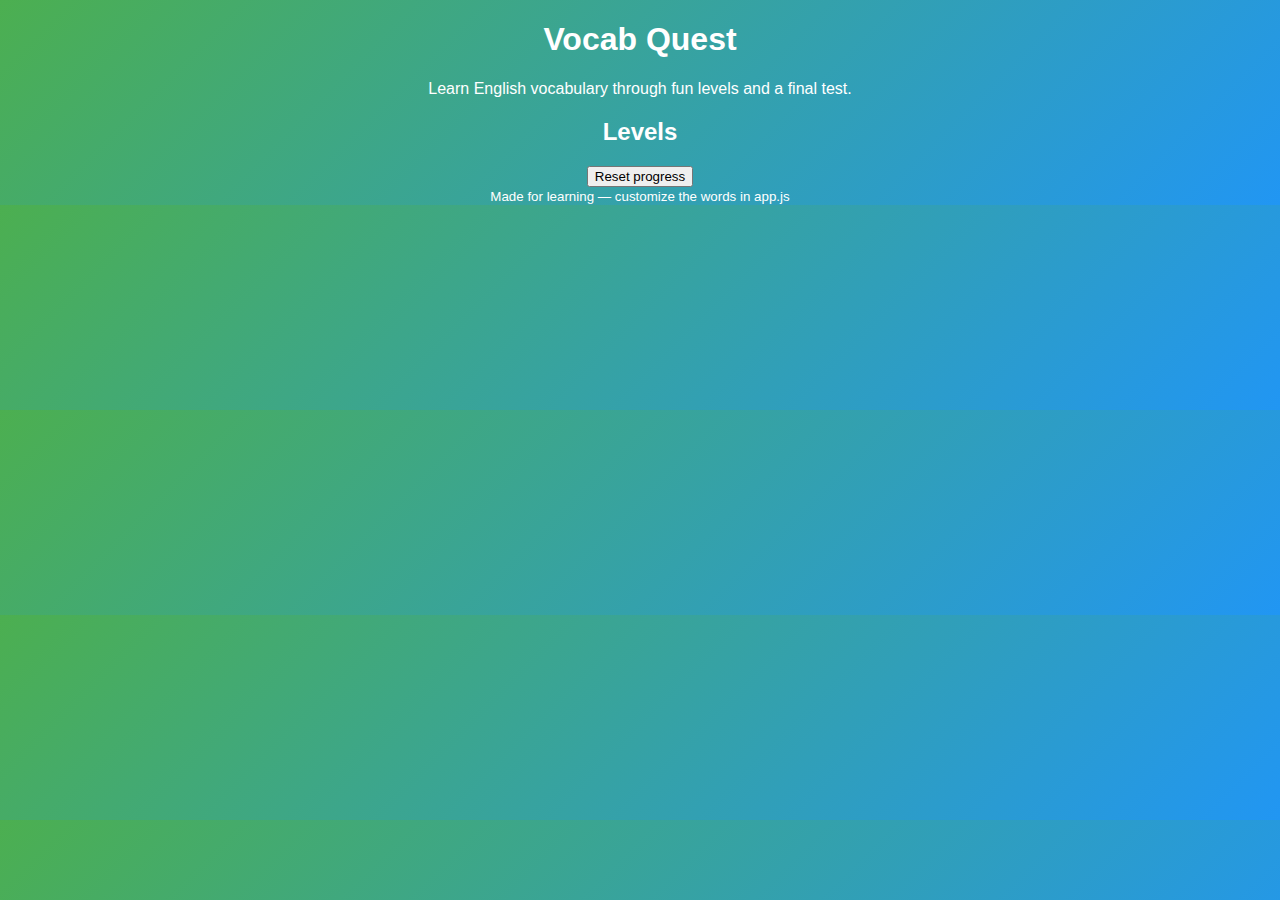
<file: index.html>
<!doctype html>
<html lang="en">
<head>
  <meta charset="utf-8" />
  <meta name="viewport" content="width=device-width,initial-scale=1" />
  <title>Vocab Quest — Learn English by Playing</title>
  <link rel="stylesheet" href="style.css" />
</head>
<body>
  <header>
    <h1>Vocab Quest</h1>
    <p>Learn English vocabulary through fun levels and a final test.</p>
  </header>

  <main>
    <section id="level-panel" class="card">
      <h2>Levels</h2>
      <div id="levels-container" class="levels-grid"></div>
      <button id="reset-progress" class="secondary">Reset progress</button>
    </section>

    <section id="game-panel" class="card hidden">
      <div class="game-header">
        <h2 id="game-title">Level 1</h2>
        <div id="progress-info">Question <span id="current-q">1</span> / <span id="total-q">10</span></div>
      </div>

      <div id="word-card">
        <div id="word-text" class="word">Word</div>
        <div id="choices" class="choices"></div>
      </div>

      <div class="game-footer">
        <div id="score-display">Score: <span id="score">0</span></div>
        <button id="quit" class="secondary">Quit</button>
      </div>
    </section>

    <section id="result-panel" class="card hidden">
      <h2 id="result-title">Level Complete</h2>
      <p id="result-message"></p>
      <p id="result-score"></p>
      <div id="result-actions"></div>
    </section>
  </main>

  <footer>
    <small>Made for learning — customize the words in app.js</small>
  </footer>

  <script src="app.js"></script>
</body>
</html>
</file>
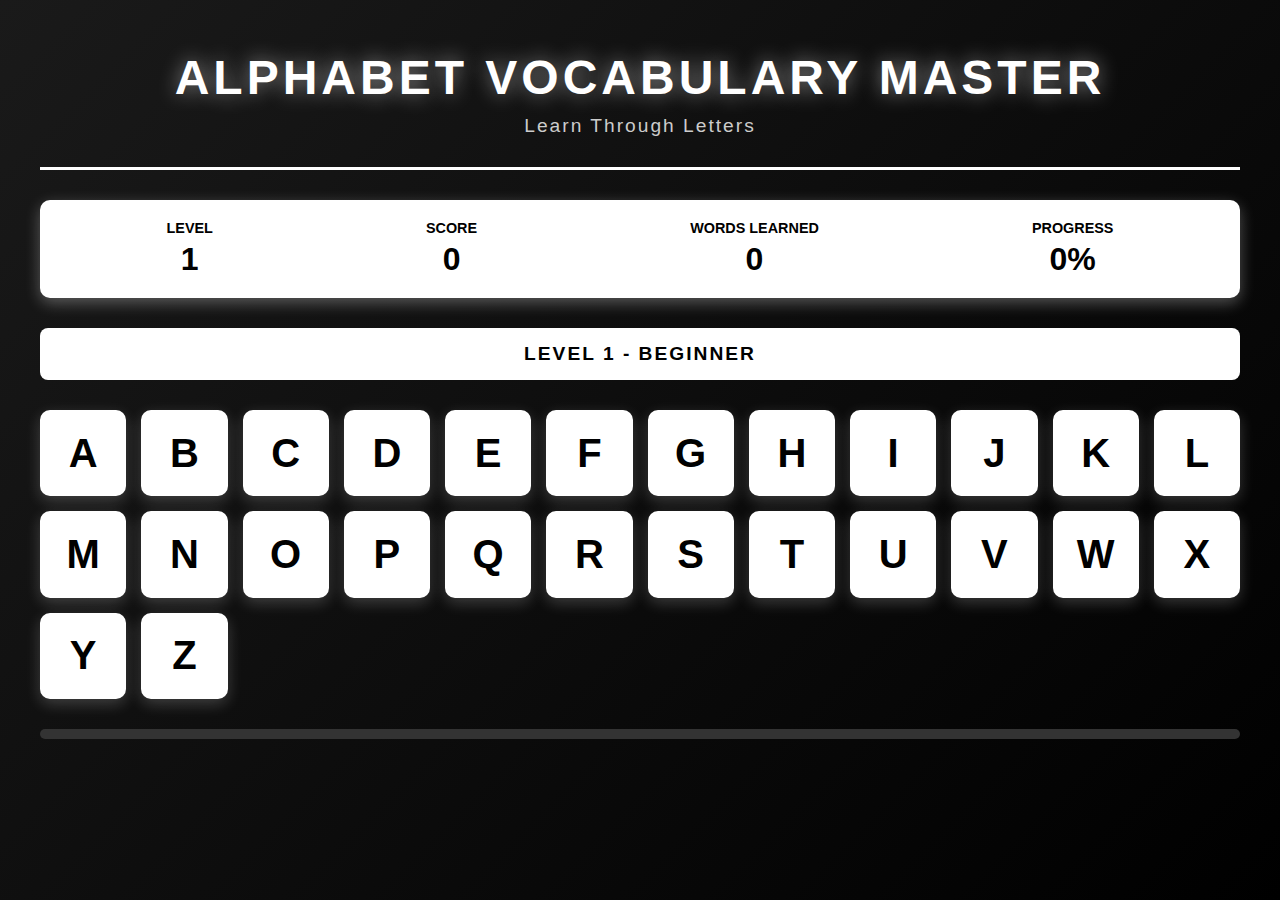
<file: alphabet_vocabulary_master.html>
<!DOCTYPE html>
<html lang="en">
<head>
    <meta charset="UTF-8">
    <meta name="viewport" content="width=device-width, initial-scale=1.0">
    <title>Alphabet Vocabulary Master</title>
    <style>
        * {
            margin: 0;
            padding: 0;
            box-sizing: border-box;
        }

        body {
            font-family: 'Arial', 'Helvetica', sans-serif;
            background: linear-gradient(135deg, #1a1a1a 0%, #000000 100%);
            color: #ffffff;
            min-height: 100vh;
            padding: 20px;
        }

        .game-container {
            max-width: 1200px;
            margin: 0 auto;
        }

        .header {
            text-align: center;
            padding: 30px 0;
            border-bottom: 3px solid #ffffff;
            margin-bottom: 30px;
        }

        h1 {
            font-size: 3em;
            letter-spacing: 4px;
            color: #ffffff;
            text-shadow: 0 0 20px rgba(255, 255, 255, 0.5);
        }

        .subtitle {
            font-size: 1.2em;
            color: #cccccc;
            margin-top: 10px;
            letter-spacing: 2px;
        }

        .stats-bar {
            display: flex;
            justify-content: space-around;
            padding: 20px;
            background: #ffffff;
            color: #000000;
            border-radius: 10px;
            margin-bottom: 30px;
            box-shadow: 0 5px 15px rgba(255, 255, 255, 0.3);
        }

        .stat-item {
            text-align: center;
        }

        .stat-label {
            font-size: 0.9em;
            font-weight: bold;
            margin-bottom: 5px;
        }

        .stat-value {
            font-size: 2em;
            font-weight: bold;
        }

        .alphabet-grid {
            display: grid;
            grid-template-columns: repeat(auto-fit, minmax(80px, 1fr));
            gap: 15px;
            margin-bottom: 30px;
        }

        .letter-box {
            aspect-ratio: 1;
            background: #ffffff;
            color: #000000;
            border: 3px solid #ffffff;
            border-radius: 10px;
            display: flex;
            align-items: center;
            justify-content: center;
            font-size: 2.5em;
            font-weight: bold;
            cursor: pointer;
            transition: all 0.3s;
            box-shadow: 0 5px 15px rgba(255, 255, 255, 0.2);
        }

        .letter-box:hover {
            background: #000000;
            color: #ffffff;
            transform: scale(1.1);
            box-shadow: 0 10px 25px rgba(255, 255, 255, 0.4);
        }

        .letter-box.completed {
            background: #4CAF50;
            color: #ffffff;
            border-color: #4CAF50;
        }

        .letter-box.current {
            background: #000000;
            color: #ffffff;
            animation: pulse 1.5s infinite;
        }

        @keyframes pulse {
            0%, 100% { box-shadow: 0 0 20px rgba(255, 255, 255, 0.5); }
            50% { box-shadow: 0 0 40px rgba(255, 255, 255, 0.8); }
        }

        .word-card {
            background: #ffffff;
            color: #000000;
            border-radius: 15px;
            padding: 40px;
            box-shadow: 0 10px 30px rgba(255, 255, 255, 0.3);
            margin-bottom: 30px;
        }

        .word-header {
            border-bottom: 3px solid #000000;
            padding-bottom: 20px;
            margin-bottom: 25px;
        }

        .word-title {
            font-size: 3.5em;
            font-weight: bold;
            margin-bottom: 10px;
            letter-spacing: 2px;
        }

        .word-level {
            font-size: 1em;
            color: #666666;
            text-transform: uppercase;
            letter-spacing: 2px;
        }

        .word-content {
            margin: 25px 0;
        }

        .word-section {
            margin: 20px 0;
        }

        .section-label {
            font-size: 1em;
            font-weight: bold;
            text-transform: uppercase;
            color: #666666;
            margin-bottom: 10px;
            letter-spacing: 1px;
        }

        .section-text {
            font-size: 1.3em;
            line-height: 1.8;
            color: #000000;
        }

        .voice-controls {
            display: flex;
            gap: 15px;
            margin-top: 25px;
        }

        .voice-btn {
            flex: 1;
            background: #000000;
            color: #ffffff;
            border: 2px solid #000000;
            padding: 15px 25px;
            border-radius: 8px;
            font-size: 1.1em;
            cursor: pointer;
            transition: all 0.3s;
            font-weight: bold;
        }

        .voice-btn:hover {
            background: #ffffff;
            color: #000000;
            transform: translateY(-3px);
            box-shadow: 0 5px 15px rgba(0, 0, 0, 0.3);
        }

        .action-buttons {
            display: flex;
            gap: 15px;
            margin-top: 30px;
        }

        .btn-primary {
            flex: 1;
            background: #000000;
            color: #ffffff;
            border: 3px solid #ffffff;
            padding: 20px;
            border-radius: 10px;
            font-size: 1.3em;
            cursor: pointer;
            transition: all 0.3s;
            font-weight: bold;
            text-transform: uppercase;
            letter-spacing: 2px;
        }

        .btn-primary:hover {
            background: #ffffff;
            color: #000000;
            transform: scale(1.05);
        }

        .quiz-container {
            background: #ffffff;
            color: #000000;
            border-radius: 15px;
            padding: 40px;
            box-shadow: 0 10px 30px rgba(255, 255, 255, 0.3);
        }

        .quiz-header {
            text-align: center;
            border-bottom: 3px solid #000000;
            padding-bottom: 20px;
            margin-bottom: 30px;
        }

        .quiz-title {
            font-size: 2.5em;
            font-weight: bold;
            margin-bottom: 10px;
        }

        .quiz-progress {
            font-size: 1.2em;
            color: #666666;
        }

        .question-card {
            background: #f5f5f5;
            padding: 30px;
            border-radius: 10px;
            border: 3px solid #000000;
            margin-bottom: 25px;
        }

        .question-text {
            font-size: 1.5em;
            font-weight: bold;
            margin-bottom: 20px;
            line-height: 1.6;
        }

        .quiz-options {
            display: grid;
            grid-template-columns: 1fr 1fr;
            gap: 15px;
            margin-top: 25px;
        }

        .quiz-option {
            background: #ffffff;
            color: #000000;
            border: 3px solid #000000;
            padding: 20px;
            border-radius: 8px;
            font-size: 1.2em;
            cursor: pointer;
            transition: all 0.3s;
            font-weight: bold;
            text-align: center;
        }

        .quiz-option:hover {
            background: #000000;
            color: #ffffff;
            transform: scale(1.05);
        }

        .quiz-option.correct {
            background: #4CAF50;
            color: #ffffff;
            border-color: #4CAF50;
        }

        .quiz-option.wrong {
            background: #f44336;
            color: #ffffff;
            border-color: #f44336;
        }

        .results-container {
            background: #ffffff;
            color: #000000;
            border-radius: 15px;
            padding: 50px;
            text-align: center;
            box-shadow: 0 10px 30px rgba(255, 255, 255, 0.3);
        }

        .results-title {
            font-size: 3em;
            font-weight: bold;
            margin-bottom: 30px;
        }

        .final-score {
            font-size: 5em;
            font-weight: bold;
            margin: 30px 0;
            text-shadow: 0 5px 15px rgba(0, 0, 0, 0.2);
        }

        .grade-display {
            font-size: 4em;
            font-weight: bold;
            color: #4CAF50;
            margin: 20px 0;
        }

        .results-feedback {
            font-size: 1.5em;
            margin: 20px 0;
            line-height: 1.6;
        }

        .progress-indicator {
            width: 100%;
            height: 10px;
            background: #333333;
            border-radius: 5px;
            overflow: hidden;
            margin: 20px 0;
        }

        .progress-fill {
            height: 100%;
            background: #ffffff;
            transition: width 0.5s ease;
        }

        .level-indicator {
            background: #ffffff;
            color: #000000;
            padding: 15px 30px;
            border-radius: 8px;
            font-size: 1.2em;
            font-weight: bold;
            text-align: center;
            margin-bottom: 30px;
            letter-spacing: 2px;
        }

        .hidden {
            display: none;
        }
    </style>
</head>
<body>
    <div class="game-container">
        <div class="header">
            <h1>ALPHABET VOCABULARY MASTER</h1>
            <div class="subtitle">Learn Through Letters</div>
        </div>

        <div class="stats-bar">
            <div class="stat-item">
                <div class="stat-label">LEVEL</div>
                <div class="stat-value" id="levelDisplay">1</div>
            </div>
            <div class="stat-item">
                <div class="stat-label">SCORE</div>
                <div class="stat-value" id="scoreDisplay">0</div>
            </div>
            <div class="stat-item">
                <div class="stat-label">WORDS LEARNED</div>
                <div class="stat-value" id="wordsDisplay">0</div>
            </div>
            <div class="stat-item">
                <div class="stat-label">PROGRESS</div>
                <div class="stat-value" id="progressDisplay">0%</div>
            </div>
        </div>

        <div id="gameArea"></div>
    </div>

    <script>
        // Comprehensive vocabulary database organized by level and alphabet
        const vocabularyDatabase = {
            1: { // Level 1-3: Simple words
                A: {word: "Apple", meaning: "A round fruit with red or green skin", example: "I eat an apple every morning for breakfast.", level: "Beginner"},
                B: {word: "Ball", meaning: "A round object used in games and sports", example: "The children played with a colorful ball in the park.", level: "Beginner"},
                C: {word: "Cat", meaning: "A small furry pet animal that says meow", example: "My cat likes to sleep on the cozy sofa.", level: "Beginner"},
                D: {word: "Dog", meaning: "A loyal pet animal that barks", example: "The friendly dog wagged its tail happily.", level: "Beginner"},
                E: {word: "Egg", meaning: "An oval object that chickens lay", example: "She cooked scrambled eggs for breakfast.", level: "Beginner"},
                F: {word: "Fish", meaning: "An animal that lives and swims in water", example: "Colorful fish swim in the aquarium.", level: "Beginner"},
                G: {word: "Garden", meaning: "A piece of ground for growing flowers or vegetables", example: "Beautiful roses bloom in our garden.", level: "Beginner"},
                H: {word: "House", meaning: "A building where people live", example: "They bought a new house near the lake.", level: "Beginner"},
                I: {word: "Ice", meaning: "Frozen water that is cold and hard", example: "We put ice cubes in our cold drinks.", level: "Beginner"},
                J: {word: "Jump", meaning: "To push yourself off the ground using your legs", example: "The kids love to jump on the trampoline.", level: "Beginner"},
                K: {word: "King", meaning: "A male ruler of a country", example: "The wise king ruled the kingdom fairly.", level: "Beginner"},
                L: {word: "Lamp", meaning: "A device that produces light", example: "She turned on the lamp to read her book.", level: "Beginner"},
                M: {word: "Moon", meaning: "The natural satellite that orbits Earth", example: "The full moon shines brightly at night.", level: "Beginner"},
                N: {word: "Nest", meaning: "A structure built by birds to lay eggs", example: "The bird built a cozy nest in the tree.", level: "Beginner"},
                O: {word: "Ocean", meaning: "A very large area of sea water", example: "We watched dolphins playing in the ocean.", level: "Beginner"},
                P: {word: "Park", meaning: "A public area with grass and trees for recreation", example: "Families enjoy picnics in the park.", level: "Beginner"},
                Q: {word: "Queen", meaning: "A female ruler of a country", example: "The elegant queen wore a golden crown.", level: "Beginner"},
                R: {word: "Rain", meaning: "Water falling from clouds in drops", example: "We stayed inside because of the heavy rain.", level: "Beginner"},
                S: {word: "Sun", meaning: "The star that gives Earth heat and light", example: "The bright sun warmed the summer day.", level: "Beginner"},
                T: {word: "Tree", meaning: "A tall plant with a wooden trunk and branches", example: "Birds nest in the tall oak tree.", level: "Beginner"},
                U: {word: "Umbrella", meaning: "A device used to protect from rain", example: "Don't forget your umbrella when it rains.", level: "Beginner"},
                V: {word: "Violin", meaning: "A musical instrument with strings", example: "She plays the violin beautifully.", level: "Beginner"},
                W: {word: "Water", meaning: "A clear liquid essential for life", example: "Drink plenty of water to stay healthy.", level: "Beginner"},
                X: {word: "Xylophone", meaning: "A musical instrument with wooden bars", example: "The child played a tune on the xylophone.", level: "Beginner"},
                Y: {word: "Yellow", meaning: "A bright color like the sun", example: "She wore a beautiful yellow dress.", level: "Beginner"},
                Z: {word: "Zoo", meaning: "A place where animals are kept for people to see", example: "We saw lions and elephants at the zoo.", level: "Beginner"}
            },
            4: { // Level 4-6: Intermediate words
                A: {word: "Achieve", meaning: "To successfully reach a goal or complete something", example: "With hard work, you can achieve your dreams.", level: "Intermediate"},
                B: {word: "Brilliant", meaning: "Exceptionally clever or talented", example: "She had a brilliant idea to solve the problem.", level: "Intermediate"},
                C: {word: "Curious", meaning: "Eager to know or learn something", example: "Curious children ask many questions about the world.", level: "Intermediate"},
                D: {word: "Determine", meaning: "To decide or establish something firmly", example: "Scientists determine facts through careful research.", level: "Intermediate"},
                E: {word: "Enhance", meaning: "To improve the quality or value of something", example: "Music can enhance your mood and productivity.", level: "Intermediate"},
                F: {word: "Fortunate", meaning: "Lucky or favored by circumstances", example: "We were fortunate to find seats at the concert.", level: "Intermediate"},
                G: {word: "Genuine", meaning: "Real, authentic, and sincere", example: "His apology seemed genuine and heartfelt.", level: "Intermediate"},
                H: {word: "Harmony", meaning: "A pleasing combination or agreement", example: "The choir sang in perfect harmony.", level: "Intermediate"},
                I: {word: "Inspire", meaning: "To fill someone with motivation or creativity", example: "Great teachers inspire students to learn.", level: "Intermediate"},
                J: {word: "Journey", meaning: "An act of traveling from one place to another", example: "Their journey across the country took three weeks.", level: "Intermediate"},
                K: {word: "Knowledge", meaning: "Facts and information acquired through experience", example: "Reading books expands your knowledge greatly.", level: "Intermediate"},
                L: {word: "Loyalty", meaning: "Faithful support or allegiance", example: "Dogs are known for their loyalty to owners.", level: "Intermediate"},
                M: {word: "Maintain", meaning: "To keep something in good condition", example: "Regular exercise helps maintain good health.", level: "Intermediate"},
                N: {word: "Navigate", meaning: "To find your way or direct a course", example: "Sailors use stars to navigate the ocean.", level: "Intermediate"},
                O: {word: "Observe", meaning: "To watch carefully and notice details", example: "Scientists observe nature to make discoveries.", level: "Intermediate"},
                P: {word: "Persist", meaning: "To continue firmly despite difficulties", example: "If you persist, you will eventually succeed.", level: "Intermediate"},
                Q: {word: "Quality", meaning: "The standard of excellence of something", example: "This restaurant is known for quality food.", level: "Intermediate"},
                R: {word: "Resilient", meaning: "Able to recover quickly from difficulties", example: "Resilient people bounce back from setbacks.", level: "Intermediate"},
                S: {word: "Sophisticated", meaning: "Complex, refined, or cultured", example: "The software uses sophisticated algorithms.", level: "Intermediate"},
                T: {word: "Transform", meaning: "To change completely in form or appearance", example: "Education can transform a person's life.", level: "Intermediate"},
                U: {word: "Unanimous", meaning: "Fully in agreement", example: "The committee reached a unanimous decision.", level: "Intermediate"},
                V: {word: "Virtuous", meaning: "Having high moral standards", example: "She was admired for her virtuous character.", level: "Intermediate"},
                W: {word: "Wisdom", meaning: "The quality of having experience and good judgment", example: "With age often comes wisdom and understanding.", level: "Intermediate"},
                X: {word: "Xenial", meaning: "Hospitable and friendly to guests", example: "The xenial host made everyone feel welcome.", level: "Intermediate"},
                Y: {word: "Yearn", meaning: "To have an intense desire for something", example: "After months away, she yearned to go home.", level: "Intermediate"},
                Z: {word: "Zealous", meaning: "Having great energy and enthusiasm", example: "She was zealous about environmental protection.", level: "Intermediate"}
            },
            7: { // Level 7-9: Advanced words
                A: {word: "Ambiguous", meaning: "Having more than one possible meaning or interpretation", example: "The politician's ambiguous statement confused voters.", level: "Advanced"},
                B: {word: "Benevolent", meaning: "Well-meaning and kindly in nature", example: "The benevolent donor helped many charities.", level: "Advanced"},
                C: {word: "Conundrum", meaning: "A confusing and difficult problem or question", example: "Climate change presents a global conundrum.", level: "Advanced"},
                D: {word: "Diligent", meaning: "Showing careful and persistent work", example: "Diligent students consistently achieve high grades.", level: "Advanced"},
                E: {word: "Ephemeral", meaning: "Lasting for a very short time", example: "Fame can be ephemeral in the entertainment industry.", level: "Advanced"},
                F: {word: "Fastidious", meaning: "Very attentive to detail and accuracy", example: "The fastidious editor caught every tiny error.", level: "Advanced"},
                G: {word: "Gregarious", meaning: "Fond of company and sociable", example: "His gregarious nature made him popular at parties.", level: "Advanced"},
                H: {word: "Haughty", meaning: "Arrogantly superior and disdainful", example: "Her haughty attitude alienated her colleagues.", level: "Advanced"},
                I: {word: "Immutable", meaning: "Unchanging over time or unable to be changed", example: "The laws of physics are considered immutable.", level: "Advanced"},
                J: {word: "Juxtapose", meaning: "To place close together for contrasting effect", example: "The artist juxtaposed modern and classical styles.", level: "Advanced"},
                K: {word: "Kinetic", meaning: "Relating to or resulting from motion", example: "Kinetic energy increases with velocity.", level: "Advanced"},
                L: {word: "Loquacious", meaning: "Tending to talk a great deal", example: "The loquacious guest dominated the conversation.", level: "Advanced"},
                M: {word: "Meticulous", meaning: "Showing great attention to detail", example: "The surgeon's meticulous work saved lives.", level: "Advanced"},
                N: {word: "Nefarious", meaning: "Wicked or criminal in nature", example: "The villain's nefarious plot was finally exposed.", level: "Advanced"},
                O: {word: "Ostentatious", meaning: "Designed to impress or attract notice", example: "His ostentatious display of wealth was embarrassing.", level: "Advanced"},
                P: {word: "Pragmatic", meaning: "Dealing with things sensibly and realistically", example: "We need a pragmatic approach to solve this.", level: "Advanced"},
                Q: {word: "Quintessential", meaning: "Representing the most perfect example", example: "She is the quintessential professional leader.", level: "Advanced"},
                R: {word: "Recalcitrant", meaning: "Stubbornly resistant to authority or control", example: "The recalcitrant student refused to cooperate.", level: "Advanced"},
                S: {word: "Surreptitious", meaning: "Kept secret, especially because it would not be approved", example: "He took a surreptitious glance at his phone.", level: "Advanced"},
                T: {word: "Tenacious", meaning: "Persistent and determined", example: "Her tenacious spirit helped her overcome obstacles.", level: "Advanced"},
                U: {word: "Ubiquitous", meaning: "Present, appearing, or found everywhere", example: "Smartphones have become ubiquitous in modern society.", level: "Advanced"},
                V: {word: "Vicarious", meaning: "Experienced through someone else's actions", example: "She got vicarious pleasure from her children's success.", level: "Advanced"},
                W: {word: "Whimsical", meaning: "Playfully quaint or fanciful", example: "The garden had a whimsical fairy-tale design.", level: "Advanced"},
                X: {word: "Xenophobia", meaning: "Dislike or prejudice against people from other countries", example: "Education helps combat xenophobia and intolerance.", level: "Advanced"},
                Y: {word: "Yielding", meaning: "Giving way under pressure or compliant", example: "The yielding material absorbed the impact well.", level: "Advanced"},
                Z: {word: "Zenith", meaning: "The highest point or peak", example: "The artist reached the zenith of her career.", level: "Advanced"}
            },
            10: { // Level 10: Expert with idioms
                A: {word: "Anomaly", meaning: "Something that deviates from what is standard or expected", example: "The warm winter weather was an anomaly for the region.", level: "Expert"},
                B: {word: "Break the ice", meaning: "To initiate conversation in a social setting", example: "He told a joke to break the ice at the meeting.", level: "Expert - Idiom"},
                C: {word: "Cogent", meaning: "Clear, logical, and convincing", example: "She presented a cogent argument for the policy change.", level: "Expert"},
                D: {word: "Devil's advocate", meaning: "Someone who argues against an idea to test it", example: "Let me play devil's advocate and challenge your theory.", level: "Expert - Idiom"},
                E: {word: "Elucidate", meaning: "To make something clear and easy to understand", example: "The professor elucidated the complex theory brilliantly.", level: "Expert"},
                F: {word: "Face the music", meaning: "To accept consequences of one's actions", example: "After the mistake, he had to face the music.", level: "Expert - Idiom"},
                G: {word: "Galvanize", meaning: "To shock or excite into taking action", example: "The speech galvanized the community into action.", level: "Expert"},
                H: {word: "Hit the nail on the head", meaning: "To describe exactly what is causing a situation", example: "Your analysis really hit the nail on the head.", level: "Expert - Idiom"},
                I: {word: "Inexorable", meaning: "Impossible to stop or prevent", example: "The inexorable march of technology continues.", level: "Expert"},
                J: {word: "Jump on the bandwagon", meaning: "To join others in doing something popular", example: "Everyone jumped on the bandwagon after its success.", level: "Expert - Idiom"},
                K: {word: "Kafkaesque", meaning: "Nightmarishly complex and illogical", example: "The bureaucratic process was utterly Kafkaesque.", level: "Expert"},
                L: {word: "Let the cat out of the bag", meaning: "To reveal a secret accidentally", example: "He let the cat out of the bag about the surprise.", level: "Expert - Idiom"},
                M: {word: "Machiavellian", meaning: "Cunning and scheming in politics or business", example: "His Machiavellian tactics secured him power.", level: "Expert"},
                N: {word: "Nip in the bud", meaning: "To stop something at an early stage", example: "We must nip this problem in the bud immediately.", level: "Expert - Idiom"},
                O: {word: "Obfuscate", meaning: "To make something unclear or difficult to understand", example: "The report seemed designed to obfuscate the truth.", level: "Expert"},
                P: {word: "Piece of cake", meaning: "Something very easy to do", example: "The exam was a piece of cake for her.", level: "Expert - Idiom"},
                Q: {word: "Quixotic", meaning: "Extremely idealistic and unrealistic", example: "His quixotic quest for perfection was admirable but futile.", level: "Expert"},
                R: {word: "Rain on someone's parade", meaning: "To spoil someone's plans or excitement", example: "I hate to rain on your parade, but that won't work.", level: "Expert - Idiom"},
                S: {word: "Sycophant", meaning: "A person who acts obsequiously to gain advantage", example: "The sycophant constantly flattered the boss.", level: "Expert"},
                T: {word: "The ball is in your court", meaning: "It is your turn to take action or make a decision", example: "I've done my part; the ball is in your court now.", level: "Expert - Idiom"},
                U: {word: "Unequivocal", meaning: "Leaving no doubt; clear and unambiguous", example: "Her unequivocal statement settled the matter.", level: "Expert"},
                V: {word: "Vet", meaning: "To examine something carefully for accuracy", example: "We need to vet all candidates thoroughly.", level: "Expert"},
                W: {word: "Wrap your head around", meaning: "To understand something complex or strange", example: "I can't wrap my head around quantum physics.", level: "Expert - Idiom"},
                X: {word: "X marks the spot", meaning: "Indicates the exact location of something", example: "On the treasure map, X marks the spot.", level: "Expert - Idiom"},
                Y: {word: "Your guess is as good as mine", meaning: "I don't know the answer either", example: "When will it rain? Your guess is as good as mine.", level: "Expert - Idiom"},
                Z: {word: "Zero in on", meaning: "To focus attention on something specific", example: "Let's zero in on the main issue here.", level: "Expert - Idiom"}
            }
        };

        // Quiz questions
        const quizQuestions = [
            {question: "What does 'ephemeral' mean?", options: ["Permanent", "Lasting briefly", "Ancient", "Powerful"], correct: 1, word: "ephemeral"},
            {question: "Choose the meaning of 'ubiquitous':", options: ["Rare", "Found everywhere", "Hidden", "Expensive"], correct: 1, word: "ubiquitous"},
            {question: "What does 'juxtapose' mean?", options: ["Separate", "Place side by side", "Combine", "Remove"], correct: 1, word: "juxtapose"},
            {question: "What does 'break the ice' mean?", options: ["Damage something", "Start conversation", "Feel cold", "Make tea"], correct: 1, word: "break the ice"},
            {question: "Choose the meaning of 'resilient':", options: ["Fragile", "Able to recover", "Rigid", "Weak"], correct: 1, word: "resilient"},
            {question: "What does 'meticulous' mean?", options: ["Careless", "Detailed and careful", "Quick", "Lazy"], correct: 1, word: "meticulous"},
            {question: "What does 'face the music' mean?", options: ["Listen to songs", "Accept consequences", "Dance", "Sing"], correct: 1, word: "face the music"},
            {question: "Choose the meaning of 'benevolent':", options: ["Evil", "Kind and generous", "Angry", "Indifferent"], correct: 1, word: "benevolent"},
            {question: "What does 'pragmatic' mean?", options: ["Idealistic", "Practical and realistic", "Emotional", "Confused"], correct: 1, word: "pragmatic"},
            {question: "What does 'hit the nail on the head' mean?", options: ["Build something", "Be exactly right", "Make mistake", "Use hammer"], correct: 1, word: "hit the nail on the head"},
            {question: "Choose the meaning of 'ambiguous':", options: ["Clear", "Having multiple meanings", "Simple", "Direct"], correct: 1, word: "ambiguous"},
            {question: "What does 'piece of cake' mean?", options: ["Dessert", "Very easy", "Very hard", "Expensive"], correct: 1, word: "piece of cake"},
            {question: "Choose the meaning of 'tenacious':", options: ["Weak", "Persistent", "Giving up", "Lazy"], correct: 1, word: "tenacious"},
            {question: "What does 'the ball is in your court' mean?", options: ["Play sports", "Your turn to act", "Watch game", "Buy ball"], correct: 1, word: "the ball is in your court"},
            {question: "Choose the meaning of 'gregarious':", options: ["Antisocial", "Sociable", "Angry", "Quiet"], correct: 1, word: "gregarious"}
        ];

        // Game state
        let currentLevel = 1;
        let score = 0;
        let wordsLearned = 0;
        let completedLetters = new Set();
        let currentLetter = null;
        let quizScore = 0;
        let currentQuizIndex = 0;
        let totalWords = 0;

        // Calculate total words
        for (let level in vocabularyDatabase) {
            totalWords += 26; // 26 letters per level
        }

        function initGame() {
            showAlphabetGrid();
        }

        function showAlphabetGrid() {
            const gameArea = document.getElementById('gameArea');
            const levelGroup = getLevelGroup(currentLevel);
            const vocab = vocabularyDatabase[levelGroup];

            gameArea.innerHTML = `
                <div class="level-indicator">
                    LEVEL ${currentLevel} - ${getLevelName(currentLevel)}
                </div>
                <div class="alphabet-grid" id="alphabetGrid"></div>
                <div class="progress-indicator">
                    <div class="progress-fill" id="levelProgress"></div>
                </div>
            `;

            const grid = document.getElementById('alphabetGrid');
            const alphabet = 'ABCDEFGHIJKLMNOPQRSTUVWXYZ'.split('');

            alphabet.forEach(letter => {
                const box = document.createElement('div');
                box.className = 'letter-box';
                if (completedLetters.has(letter)) {
                    box.classList.add('completed');
                }
                box.textContent = letter;
                box.onclick = () => showWordCard(letter);
                grid.appendChild(box);
            });

            updateLevelProgress();
        }

        function getLevelGroup(level) {
            if (level <= 3) return 1;
            if (level <= 6) return 4;
            if (level <= 9) return 7;
            return 10;
        }

        function getLevelName(level) {
            if (level <= 3) return "BEGINNER";
            if (level <= 6) return "INTERMEDIATE";
            if (level <= 9) return "ADVANCED";
            return "EXPERT";
        }

        function showWordCard(letter) {
            currentLetter = letter;
            const levelGroup = getLevelGroup(currentLevel);
            const wordData = vocabularyDatabase[levelGroup][letter];
            const gameArea = document.getElementById('gameArea');

            gameArea.innerHTML = `
                <div class="word-card">
                    <div class="word-header">
                        <div class="word-title">${wordData.word}</div>
                        <div class="word-level">${wordData.level}</div>
                    </div>
                    <div class="word-content">
                        <div class="word-section">
                            <div class="section-label">MEANING</div>
                            <div class="section-text">${wordData.meaning}</div>
                        </div>
                        <div class="word-section">
                            <div class="section-label">EXAMPLE</div>
                            <div class="section-text">"${wordData.example}"</div>
                        </div>
                    </div>
                    <div class="voice-controls">
                        <button class="voice-btn" onclick="speakWord('${wordData.word}')">
                            🔊 PRONOUNCE
                        </button>
                        <button class="voice-btn" onclick="speakMeaning('${wordData.meaning}')">
                            🔊 MEANING
                        </button>
                        <button class="voice-btn" onclick="speakExample('${wordData.example}')">
                            🔊 EXAMPLE
                        </button>
                    </div>
                    <div class="action-buttons">
                        <button class="btn-primary" onclick="markAsLearned()">
                            MARK AS LEARNED
                        </button>
                        <button class="btn-primary" onclick="showAlphabetGrid()">
                            BACK TO GRID
                        </button>
                    </div>
                </div>
            `;
        }

        function markAsLearned() {
            if (!completedLetters.has(currentLetter)) {
                completedLetters.add(currentLetter);
                wordsLearned++;
                score += 10;
                updateStats();
                speakText('Word learned successfully!');

                if (completedLetters.size === 26) {
                    if (currentLevel < 10) {
                        setTimeout(() => levelComplete(), 1000);
                    } else {
                        setTimeout(() => startQuiz(), 1000);
                    }
                } else {
                    showAlphabetGrid();
                }
            } else {
                showAlphabetGrid();
            }
        }

        function levelComplete() {
            const gameArea = document.getElementById('gameArea');
            gameArea.innerHTML = `
                <div class="results-container">
                    <div class="results-title">LEVEL ${currentLevel} COMPLETE!</div>
                    <div class="final-score">${score}</div>
                    <div class="results-feedback">
                        Excellent work! You've mastered all 26 words!
                    </div>
                    <div class="results-feedback">
                        Words learned: ${wordsLearned}
                    </div>
                    <button class="btn-primary" onclick="nextLevel()">
                        CONTINUE TO LEVEL ${currentLevel + 1}
                    </button>
                </div>
            `;
            speakText(`Level ${currentLevel} complete! Advancing to next level.`);
        }

        function nextLevel() {
            currentLevel++;
            completedLetters.clear();
            updateStats();
            showAlphabetGrid();
        }

        function startQuiz() {
            const gameArea = document.getElementById('gameArea');
            gameArea.innerHTML = `
                <div class="results-container">
                    <div class="results-title">🎓 CONGRATULATIONS!</div>
                    <div class="results-feedback">
                        You've completed all 10 levels!<br>
                        Now it's time for the FINAL QUIZ!
                    </div>
                    <button class="btn-primary" onclick="showQuizQuestion()">
                        START FINAL QUIZ
                    </button>
                </div>
            `;
            speakText('Congratulations! You have completed all levels. Time for the final quiz!');
        }

        function showQuizQuestion() {
            if (currentQuizIndex >= quizQuestions.length) {
                showFinalResults();
                return;
            }

            const question = quizQuestions[currentQuizIndex];
            const gameArea = document.getElementById('gameArea');

            gameArea.innerHTML = `
                <div class="quiz-container">
                    <div class="quiz-header">
                        <div class="quiz-title">FINAL QUIZ</div>
                        <div class="quiz-progress">
                            Question ${currentQuizIndex + 1} of ${quizQuestions.length} | Score: ${quizScore}/30
                        </div>
                    </div>
                    <div class="question-card">
                        <div class="question-text">${question.question}</div>
                        <button class="voice-btn" onclick="speakQuestion('${question.question}')">
                            🔊 READ QUESTION
                        </button>
                    </div>
                    <div class="quiz-options" id="quizOptions"></div>
                </div>
            `;

            const optionsDiv = document.getElementById('quizOptions');
            question.options.forEach((option, index) => {
                const btn = document.createElement('div');
                btn.className = 'quiz-option';
                btn.textContent = option;
                btn.onclick = () => checkQuizAnswer(index, question.correct);
                optionsDiv.appendChild(btn);
            });
        }

        function checkQuizAnswer(selected, correct) {
            const buttons = document.querySelectorAll('.quiz-option');
            buttons.forEach(btn => btn.style.pointerEvents = 'none');

            if (selected === correct) {
                buttons[selected].classList.add('correct');
                quizScore += 2;
                speakText('Correct!');
            } else {
                buttons[selected].classList.add('wrong');
                buttons[correct].classList.add('correct');
                quizScore -= 1;
                speakText('Wrong answer. The correct answer is highlighted.');
            }

            setTimeout(() => {
                currentQuizIndex++;
                showQuizQuestion();
            }, 2000);
        }

        function showFinalResults() {
            const totalScore = score + quizScore;
            const percentage = (quizScore / 30 * 100).toFixed(1);
            let grade, feedback;

            if (percentage >= 90) {
                grade = 'A+';
                feedback = 'OUTSTANDING! You are a vocabulary master!';
            } else if (percentage >= 80) {
                grade = 'A';
                feedback = 'EXCELLENT! Your vocabulary skills are superb!';
            } else if (percentage >= 70) {
                grade = 'B';
                feedback = 'GOOD JOB! Keep practicing to improve!';
            } else if (percentage >= 60) {
                grade = 'C';
                feedback = 'FAIR! Review the words and try again!';
            } else {
                grade = 'D';
                feedback = 'KEEP LEARNING! Practice makes perfect!';
            }

            const gameArea = document.getElementById('gameArea');
            gameArea.innerHTML = `
                <div class="results-container">
                    <div class="results-title">🏆 GAME COMPLETE</div>
                    <div class="final-score">${totalScore}</div>
                    <div class="grade-display">${grade}</div>
                    <div class="results-feedback">
                        Total Score: ${totalScore} points<br>
                        Quiz Score: ${quizScore} / 30<br>
                        Percentage: ${percentage}%<br>
                        Words Learned: ${wordsLearned}
                    </div>
                    <div class="results-feedback" style="font-size: 1.8em; margin-top: 20px;">
                        ${feedback}
                    </div>
                    <button class="btn-primary" onclick="location.reload()">
                        PLAY AGAIN
                    </button>
                </div>
            `;

            speakText(`Game complete! Your final score is ${totalScore} points. ${feedback}`);
        }

        function updateStats() {
            document.getElementById('levelDisplay').textContent = currentLevel;
            document.getElementById('scoreDisplay').textContent = score;
            document.getElementById('wordsDisplay').textContent = wordsLearned;
            const progress = (wordsLearned / totalWords * 100).toFixed(1);
            document.getElementById('progressDisplay').textContent = progress + '%';
        }

        function updateLevelProgress() {
            const progress = (completedLetters.size / 26 * 100);
            const progressBar = document.getElementById('levelProgress');
            if (progressBar) {
                progressBar.style.width = progress + '%';
            }
        }

        function speakWord(word) {
            const utterance = new SpeechSynthesisUtterance(word);
            utterance.rate = 0.7;
            utterance.pitch = 1;
            window.speechSynthesis.speak(utterance);
        }

        function speakMeaning(meaning) {
            const utterance = new SpeechSynthesisUtterance(meaning);
            utterance.rate = 0.9;
            window.speechSynthesis.speak(utterance);
        }

        function speakExample(example) {
            const utterance = new SpeechSynthesisUtterance(example);
            utterance.rate = 0.9;
            window.speechSynthesis.speak(utterance);
        }

        function speakQuestion(question) {
            const utterance = new SpeechSynthesisUtterance(question);
            utterance.rate = 0.9;
            window.speechSynthesis.speak(utterance);
        }

        function speakText(text) {
            const utterance = new SpeechSynthesisUtterance(text);
            window.speechSynthesis.speak(utterance);
        }

        window.onload = initGame;
    </script>
</body>
</html>
</file>
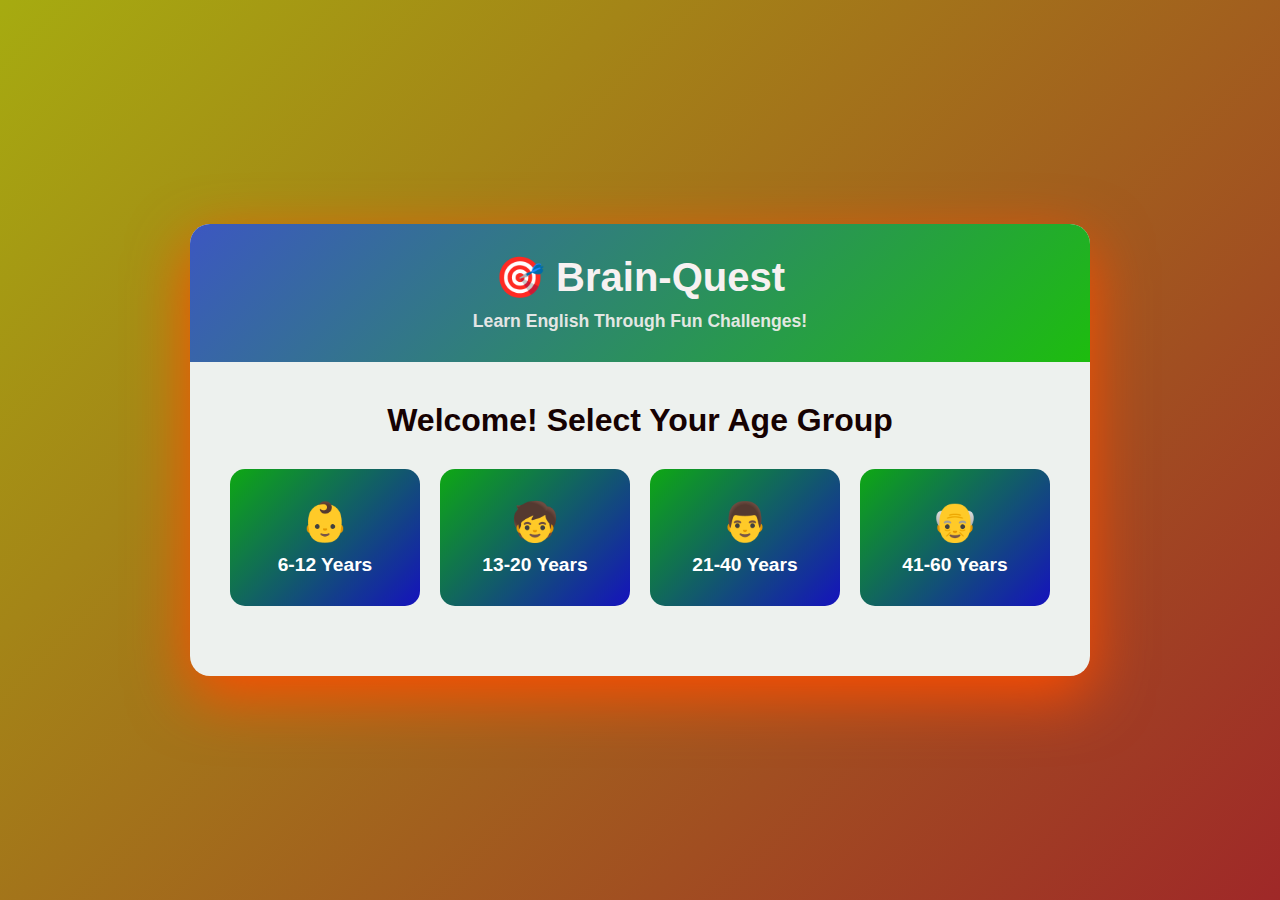
<file: brainquest_enhanced.html>
<!DOCTYPE html>
<html lang="en">
<head>
    <meta charset="UTF-8">
    <meta name="viewport" content="width=device-width, initial-scale=1.0">
    <title>BrainQuest - Educational Learning Game</title>
    <style>
        * {
            margin: 0;
            padding: 0;
            box-sizing: border-box;
        }

        body {
            font-family: 'Segoe UI', Tahoma, Geneva, Verdana, sans-serif;
            background: linear-gradient(135deg, #a6ab10 0%, #9f2828 100%);
            min-height: 100vh;
            display: flex;
            justify-content: center;
            align-items: center;
            padding: 20px;
        }

        .container {
            max-width: 900px;
            width: 100%;
            background: rgb(237, 241, 238);
            border-radius: 20px;
            box-shadow: 0 20px 60px rgba(255, 77, 0, 0.981);
            overflow: hidden;
        }

        .header {
            background: linear-gradient(135deg, #3c57c1 0%, #1dbd0e 100%);
            color: rgb(247, 241, 241);
            padding: 30px;
            text-align: center;
        }

        .header h1 {
            font-size: 2.5em;
            margin-bottom: 10px;
        }

        .header p {
            font-size: 1.1em;
            opacity: 0.9;
        }

        .content {
            padding: 40px;
        }

        /* Age Selection Screen */
        .age-selection {
            text-align: center;
        }

        .age-selection h2 {
            color: #160202;
            margin-bottom: 30px;
            font-size: 2em;
        }

        .age-buttons {
            display: grid;
            grid-template-columns: repeat(auto-fit, minmax(150px, 1fr));
            gap: 20px;
            margin: 30px 0;
        }

        .age-btn {
            background: linear-gradient(135deg, #0ea813 0%, #1512bd 100%);
            color: white;
            border: none;
            padding: 30px 20px;
            border-radius: 15px;
            font-size: 1.2em;
            cursor: pointer;
            transition: all 0.3s ease;
            font-weight: bold;
        }

        .age-btn:hover {
            transform: translateY(-5px);
            box-shadow: 0 10px 25px rgba(102, 126, 234, 0.4);
        }

        .age-btn .emoji {
            font-size: 2em;
            display: block;
            margin-bottom: 10px;
        }

        /* Progress Bar */
        .progress-section {
            background: #ffffff;
            padding: 20px;
            border-radius: 10px;
            margin-bottom: 30px;
        }

        .progress-bar {
            background: #ecf2f5;
            height: 25px;
            border-radius: 15px;
            overflow: hidden;
            margin: 15px 0;
        }

        .progress-fill {
            background: linear-gradient(90deg, #d24807 0%, #764ba2 100%);
            height: 100%;
            transition: width 0.5s ease;
            display: flex;
            align-items: center;
            justify-content: center;
            color: rgb(255, 255, 255);
            font-weight: bold;
        }

        .stats-grid {
            display: grid;
            grid-template-columns: repeat(auto-fit, minmax(120px, 1fr));
            gap: 15px;
            margin-top: 15px;
        }

        .stat-card {
            text-align: center;
            padding: 15px;
            background: rgb(16, 0, 0);
            border-radius: 10px;
        }

        .stat-value {
            font-size: 2em;
            font-weight: bold;
            color: #f9f9fa;
        }

        .stat-label {
            color: #ffffff;
            font-size: 0.9em;
            margin-top: 5px;
        }

        /* Level Navigation */
        .level-nav {
            display: flex;
            gap: 10px;
            flex-wrap: wrap;
            justify-content: center;
            margin: 20px 0;
        }

        .level-btn {
            background: #fdf7f7;
            border: 2px solid #0c26d3;
            padding: 12px 20px;
            border-radius: 10px;
            cursor: pointer;
            font-weight: bold;
            transition: all 0.3s ease;
        }

        .level-btn:hover:not(:disabled) {
            background: #667eea;
            color: white;
            border-color: #667eea;
        }

        .level-btn.active {
            background: #667eea;
            color: white;
            border-color: #667eea;
        }

        .level-btn.completed {
            background: #4CAF50;
            color: white;
            border-color: #4CAF50;
        }

        .level-btn:disabled {
            opacity: 0.5;
            cursor: not-allowed;
        }

        /* Question Section */
        .question-section {
            background: #0f7ae6;
            padding: 30px;
            border-radius: 15px;
            margin: 20px 0;
        }

        .question-header {
            display: flex;
            justify-content: space-between;
            align-items: center;
            margin-bottom: 20px;
        }

        .question-number {
            background: #667eea;
            color: white;
            padding: 10px 20px;
            border-radius: 25px;
            font-weight: bold;
        }

        .voice-controls {
            display: flex;
            gap: 10px;
        }

        .voice-btn {
            background: #764ba2;
            color: white;
            border: none;
            padding: 12px 18px;
            border-radius: 50%;
            cursor: pointer;
            font-size: 1.2em;
            transition: all 0.3s ease;
        }

        .voice-btn:hover {
            transform: scale(1.1);
            background: #470a70;
        }

        .question-text {
            font-size: 1.4em;
            color: #fffbfb;
            margin: 25px 0;
            line-height: 1.6;
        }

        .question-type-badge {
            display: inline-block;
            background: #ffc107;
            color: #333;
            padding: 5px 15px;
            border-radius: 15px;
            font-size: 0.9em;
            font-weight: bold;
            margin-bottom: 15px;
        }

        /* Answer Options */
        .options-grid {
            display: grid;
            gap: 15px;
        }

        .option-btn {
            background: rgb(255, 253, 253);
            border: 3px solid #1161a7;
            padding: 20px;
            border-radius: 12px;
            cursor: pointer;
            font-size: 1.1em;
            text-align: left;
            transition: all 0.3s ease;
        }

        .option-btn:hover:not(:disabled) {
            border-color: #667eea;
            transform: translateX(10px);
        }

        .option-btn.selected {
            border-color: #000000;
            background: #fffb04;
        }

        .option-btn.correct {
            border-color: #4CAF50;
            background: #e8f5e9;
        }

        .option-btn.incorrect {
            border-color: #f44336;
            background: #ffebee;
        }

        .option-btn:disabled {
            cursor: not-allowed;
        }

        /* Input Fields */
        .text-input {
            width: 100%;
            padding: 15px;
            font-size: 1.2em;
            border: 3px solid #ddd;
            border-radius: 10px;
            margin: 15px 0;
            transition: border-color 0.3s ease;
        }

        .text-input:focus {
            outline: none;
            border-color: #667eea;
        }

        /* Puzzle Grid */
        .puzzle-grid {
            display: grid;
            grid-template-columns: repeat(auto-fit, minmax(80px, 1fr));
            gap: 10px;
            margin: 20px 0;
        }

        .puzzle-tile {
            aspect-ratio: 1;
            background: white;
            border: 3px solid #ddd;
            border-radius: 10px;
            display: flex;
            align-items: center;
            justify-content: center;
            font-size: 1.5em;
            font-weight: bold;
            cursor: pointer;
            transition: all 0.3s ease;
        }

        .puzzle-tile:hover {
            background: #f0f4ff;
            border-color: #667eea;
            transform: scale(1.05);
        }

        .puzzle-tile.selected {
            background: #667eea;
            color: white;
        }

        /* Action Buttons */
        .action-buttons {
            display: flex;
            gap: 15px;
            margin-top: 25px;
            justify-content: center;
        }

        .btn {
            padding: 15px 35px;
            border: none;
            border-radius: 10px;
            font-size: 1.1em;
            font-weight: bold;
            cursor: pointer;
            transition: all 0.3s ease;
        }

        .btn-primary {
            background: linear-gradient(135deg, #667eea 0%, #764ba2 100%);
            color: white;
        }

        .btn-primary:hover {
            transform: translateY(-3px);
            box-shadow: 0 10px 25px rgba(102, 126, 234, 0.4);
        }

        .btn-secondary {
            background: #f0f0f0;
            color: #333;
        }

        .btn-secondary:hover {
            background: #e0e0e0;
        }

        .btn:disabled {
            opacity: 0.5;
            cursor: not-allowed;
        }

        /* Feedback */
        .feedback {
            padding: 20px;
            border-radius: 10px;
            margin: 20px 0;
            display: none;
        }

        .feedback.show {
            display: block;
            animation: slideIn 0.3s ease;
        }

        .feedback.correct {
            background: #e8f5e9;
            border-left: 5px solid #4CAF50;
            color: #2e7d32;
        }

        .feedback.incorrect {
            background: #ffebee;
            border-left: 5px solid #f44336;
            color: #c62828;
        }

        .feedback-title {
            font-size: 1.3em;
            font-weight: bold;
            margin-bottom: 10px;
        }

        .feedback-text {
            font-size: 1.1em;
            line-height: 1.6;
        }

        /* Badges */
        .badges-container {
            display: flex;
            gap: 15px;
            justify-content: center;
            margin: 25px 0;
            flex-wrap: wrap;
        }

        .badge {
            background: #f0f0f0;
            padding: 15px 25px;
            border-radius: 25px;
            display: flex;
            align-items: center;
            gap: 10px;
            font-weight: bold;
            color: #999;
            transition: all 0.3s ease;
        }

        .badge.earned {
            background: linear-gradient(135deg, #FFD700 0%, #FFA500 100%);
            color: white;
            animation: bounce 0.5s ease;
        }

        .badge-icon {
            font-size: 1.5em;
        }

        /* Final Assessment */
        .final-assessment {
            text-align: center;
        }

        .score-display {
            font-size: 5em;
            font-weight: bold;
            background: linear-gradient(135deg, #667eea 0%, #764ba2 100%);
            -webkit-background-clip: text;
            -webkit-text-fill-color: transparent;
            margin: 30px 0;
        }

        .performance-message {
            font-size: 1.5em;
            color: #333;
            margin: 20px 0;
        }

        /* Animations */
        @keyframes slideIn {
            from {
                opacity: 0;
                transform: translateY(-20px);
            }
            to {
                opacity: 1;
                transform: translateY(0);
            }
        }

        @keyframes bounce {
            0%, 100% { transform: scale(1); }
            50% { transform: scale(1.2); }
        }

        /* Responsive */
        @media (max-width: 768px) {
            .content {
                padding: 20px;
            }

            .header h1 {
                font-size: 1.8em;
            }

            .question-text {
                font-size: 1.2em;
            }
        }

        .hidden {
            display: none !important;
        }
    </style>
</head>
<body>
    <div class="container">
        <div class="header">
            <h1>🎯 Brain-Quest</h1>
            <p><strong>Learn English Through Fun Challenges!</strong></p>
        </div>

        <div class="content">
            <!-- Age Selection Screen -->
            <div id="ageSelectionScreen" class="age-selection">
                <h2>Welcome! Select Your Age Group</h2>
                <div class="age-buttons">
                    <button class="age-btn" onclick="selectAge('6-12')">
                        <span class="emoji">👶</span>
                        6-12 Years
                    </button>
                    <button class="age-btn" onclick="selectAge('13-20')">
                        <span class="emoji">🧒</span>
                        13-20 Years
                    </button>
                    <button class="age-btn" onclick="selectAge('21-40')">
                        <span class="emoji">👨</span>
                        21-40 Years
                    </button>
                    <button class="age-btn" onclick="selectAge('41-60')">
                        <span class="emoji">👴</span>
                        41-60 Years
                    </button>
                </div>
            </div>

            <!-- Main Game Screen -->
            <div id="gameScreen" class="hidden">
                <!-- Progress Section -->
                <div class="progress-section">
                    <h3>Your Progress</h3>
                    <div class="progress-bar">
                        <div class="progress-fill" id="progressFill" style="width: 0%">0%</div>
                    </div>
                    <div class="stats-grid">
                        <div class="stat-card">
                            <div class="stat-value" id="currentLevel">1</div>
                            <div class="stat-label">Current Level</div>
                        </div>
                        <div class="stat-card">
                            <div class="stat-value" id="totalPoints">0</div>
                            <div class="stat-label">Points</div>
                        </div>
                        <div class="stat-card">
                            <div class="stat-value" id="correctAnswers">0</div>
                            <div class="stat-label">Correct</div>
                        </div>
                        <div class="stat-card">
                            <div class="stat-value" id="questionsAnswered">0</div>
                            <div class="stat-label">Questions</div>
                        </div>
                    </div>
                </div>

                <!-- Badges -->
                <div class="badges-container" id="badgesContainer"></div>

                <!-- Level Navigation -->
                <div class="level-nav" id="levelNav"></div>

                <!-- Question Section -->
                <div id="questionContainer" class="question-section">
                    <div class="question-header">
                        <div class="question-number" id="questionNumber">Question 1/10</div>
                        <div class="voice-controls">
                            <button class="voice-btn" onclick="speakQuestion()" title="Read Question">🔊</button>
                            <button class="voice-btn" onclick="getHint()" title="Get Hint">💡</button>
                        </div>
                    </div>

                    <div class="question-type-badge" id="questionType">Vocabulary</div>
                    <div class="question-text" id="questionText"></div>

                    <div id="answerArea"></div>

                    <div class="feedback" id="feedback">
                        <div class="feedback-title" id="feedbackTitle"></div>
                        <div class="feedback-text" id="feedbackText"></div>
                    </div>

                    <div class="action-buttons">
                        <button class="btn btn-primary" id="submitBtn" onclick="submitAnswer()">Submit Answer</button>
                        <button class="btn btn-secondary" onclick="nextQuestion()">Next Question</button>
                    </div>
                </div>

                <!-- Action Buttons -->
                <div class="action-buttons" style="margin-top: 20px;">
                    <button class="btn btn-secondary" onclick="restartGame()">🔄 Restart Game</button>
                </div>
            </div>

            <!-- Final Assessment Screen -->
            <div id="finalScreen" class="hidden final-assessment">
                <h2>🎉 Congratulations!</h2>
                <p>You've completed all 10 levels!</p>
                <div class="score-display" id="finalScoreDisplay">0</div>
                <div class="performance-message" id="performanceMessage"></div>

                <h3 style="margin-top: 40px;">Final Assessment</h3>
                <p>Answer 10 questions to test your knowledge</p>

                <div id="finalQuestionsContainer"></div>

                <div class="action-buttons">
                    <button class="btn btn-primary" onclick="submitFinalTest()">Submit Test</button>
                    <button class="btn btn-secondary" onclick="restartGame()">Play Again</button>
                </div>
            </div>
        </div>
    </div>

    <script>
        // Game State Management
        const gameState = {
            ageGroup: null,
            currentLevel: 1,
            currentQuestion: 0,
            totalPoints: 0,
            correctAnswers: 0,
            questionsAnswered: 0,
            completedLevels: [],
            levelScores: {},
            earnedBadges: [],
            currentQuestionSet: [],
            userAnswer: null,
            levelQuestionPool: {} // Track which questions are used per level
        };

        // ENHANCED: Level-specific questions that increase in difficulty
        const questionBank = {
            '6-12': {
                level1: [
                    { q: "What does 'happy' mean?", options: ["Sad", "Joyful", "Angry", "Tired"], answer: 1, explanation: "Happy means feeling or showing pleasure and joy." },
                    { q: "Which word means 'very big'?", options: ["Tiny", "Small", "Large", "Little"], answer: 2, explanation: "Large means very big in size." },
                    { q: "Complete: 'I ___ to school'", options: ["go", "goes", "going", "gone"], answer: 0, explanation: "Use 'go' with 'I' in present tense." },
                    { q: "What comes next? A, B, C, ___", type: "pattern", answer: "D", explanation: "This is the alphabetical sequence." },
                    { q: "What letter comes after M?", answer: "N", explanation: "N comes after M in the alphabet." },
                    { q: "What does 'kind' mean?", options: ["Mean", "Nice", "Rude", "Selfish"], answer: 1, explanation: "Kind means being nice and helpful to others." },
                    { q: "Fill in: 'The dog ___ barking'", options: ["is", "are", "am", "be"], answer: 0, explanation: "Use 'is' with singular subjects like 'dog'." },
                    { q: "If CAT = 3 letters, how many letters in DOG?", type: "logic", answer: "3", explanation: "DOG also has 3 letters: D-O-G." },
                    { q: "Which sentence is correct?", options: ["She play ball", "She plays ball", "She playing ball", "She played ball"], answer: 1, explanation: "Use 'plays' with 'she' in present tense." },
                    { q: "How many vowels in 'APPLE'?", answer: "2", explanation: "A and E are the two vowels in APPLE." }
                ],
                level2: [
                    { q: "What is a synonym for 'quick'?", options: ["Slow", "Fast", "Lazy", "Heavy"], answer: 1, explanation: "Fast is a synonym for quick, both mean moving rapidly." },
                    { q: "Which word means 'to jump'?", options: ["Sit", "Leap", "Sleep", "Walk"], answer: 1, explanation: "Leap means to jump or spring quickly." },
                    { q: "Complete: 'They ___ happy'", options: ["is", "am", "are", "be"], answer: 2, explanation: "Use 'are' with plural pronouns like 'they'." },
                    { q: "What word means the opposite of 'hot'?", options: ["Warm", "Cold", "Cool", "Sunny"], answer: 1, explanation: "Cold is the opposite of hot." },
                    { q: "Arrange the words: 'cat / the / sits'", type: "arrange", words: ["the", "cat", "sits"], answer: "the cat sits", explanation: "The correct order is: article + noun + verb." },
                    { q: "What does 'brave' mean?", options: ["Scared", "Fearless", "Weak", "Tired"], answer: 1, explanation: "Brave means not afraid, fearless." },
                    { q: "How many letters in 'SCHOOL'?", answer: "6", explanation: "S-C-H-O-O-L has 6 letters." },
                    { q: "Which is correct: 'He ___ reading'", options: ["is", "are", "am", "be"], answer: 0, explanation: "Use 'is' with singular subjects." },
                    { q: "What comes after Thursday?", answer: "Friday", explanation: "Friday comes after Thursday in the week." },
                    { q: "What does 'sad' mean?", options: ["Happy", "Unhappy", "Excited", "Angry"], answer: 1, explanation: "Sad means unhappy or sorrowful." }
                ],
                level3: [
                    { q: "What is an antonym for 'tall'?", options: ["High", "Short", "Long", "Big"], answer: 1, explanation: "Short is the opposite of tall." },
                    { q: "Complete: 'We ___ going to the park'", options: ["is", "am", "are", "be"], answer: 2, explanation: "Use 'are' with 'we'." },
                    { q: "What word means 'very small'?", options: ["Huge", "Tiny", "Large", "Big"], answer: 1, explanation: "Tiny means very small." },
                    { q: "If 1, 2, 3, what comes next?", answer: "4", explanation: "This is counting in sequence." },
                    { q: "What does 'angry' mean?", options: ["Happy", "Mad", "Calm", "Sleepy"], answer: 1, explanation: "Angry means mad or upset." },
                    { q: "Which is correct: 'She ___ a book'", options: ["read", "reads", "reading", "readed"], answer: 1, explanation: "Use 'reads' with 'she' in present tense." },
                    { q: "What letter comes before K?", answer: "J", explanation: "J comes before K in the alphabet." },
                    { q: "Complete: 'I ___ hungry'", options: ["is", "am", "are", "be"], answer: 1, explanation: "Use 'am' with 'I'." },
                    { q: "How many days in a week?", answer: "7", explanation: "There are 7 days in a week." },
                    { q: "What does 'new' mean?", options: ["Old", "Fresh", "Broken", "Dirty"], answer: 1, explanation: "New means fresh or not old." }
                ],
                level4: [
                    { q: "What does 'excited' mean?", options: ["Bored", "Enthusiastic", "Sad", "Angry"], answer: 1, explanation: "Excited means enthusiastic and eager." },
                    { q: "Arrange: 'runs / fast / the / dog'", type: "arrange", words: ["the", "dog", "runs", "fast"], answer: "the dog runs fast", explanation: "Correct order: article + noun + verb + adverb." },
                    { q: "What is a synonym for 'smart'?", options: ["Dumb", "Clever", "Slow", "Lazy"], answer: 1, explanation: "Clever is a synonym for smart." },
                    { q: "Complete: 'Birds ___ fly'", options: ["is", "am", "are", "can"], answer: 3, explanation: "Use 'can' to show ability." },
                    { q: "What comes next: 2, 4, 6, ___", answer: "8", explanation: "Even numbers: adding 2 each time." },
                    { q: "What does 'quiet' mean?", options: ["Loud", "Silent", "Noisy", "Busy"], answer: 1, explanation: "Quiet means silent or not loud." },
                    { q: "Which is correct: 'They ___ playing'", options: ["is", "am", "are", "be"], answer: 2, explanation: "Use 'are' with plural subjects." },
                    { q: "What is the opposite of 'day'?", answer: "night", explanation: "Night is the opposite of day." },
                    { q: "How many months in a year?", answer: "12", explanation: "There are 12 months in a year." },
                    { q: "What does 'friendly' mean?", options: ["Mean", "Kind", "Rude", "Angry"], answer: 1, explanation: "Friendly means kind and pleasant." }
                ],
                level5: [
                    { q: "What is a synonym for 'beautiful'?", options: ["Ugly", "Pretty", "Bad", "Dirty"], answer: 1, explanation: "Pretty is a synonym for beautiful." },
                    { q: "Complete: 'She ___ not like ice cream'", options: ["do", "does", "did", "done"], answer: 1, explanation: "Use 'does' with 'she' in negative present tense." },
                    { q: "What does 'difficult' mean?", options: ["Easy", "Hard", "Simple", "Quick"], answer: 1, explanation: "Difficult means hard or not easy." },
                    { q: "Arrange: 'book / reads / a / she'", type: "arrange", words: ["she", "reads", "a", "book"], answer: "she reads a book", explanation: "Correct sentence structure." },
                    { q: "If 5, 10, 15, what's next?", answer: "20", explanation: "Counting by fives." },
                    { q: "What is the opposite of 'clean'?", options: ["Dirty", "Neat", "Tidy", "Pure"], answer: 0, explanation: "Dirty is the opposite of clean." },
                    { q: "Complete: 'We ___ to school yesterday'", options: ["go", "goes", "went", "going"], answer: 2, explanation: "Use 'went' for past tense." },
                    { q: "What does 'careful' mean?", options: ["Careless", "Cautious", "Reckless", "Fast"], answer: 1, explanation: "Careful means cautious and paying attention." },
                    { q: "How many colors in a rainbow?", answer: "7", explanation: "There are 7 colors in a rainbow." },
                    { q: "What word means 'very cold'?", options: ["Hot", "Warm", "Freezing", "Cool"], answer: 2, explanation: "Freezing means very cold." }
                ],
                level6: [
                    { q: "What does 'curious' mean?", options: ["Uninterested", "Inquisitive", "Bored", "Lazy"], answer: 1, explanation: "Curious means inquisitive and eager to learn." },
                    { q: "Complete: 'If it ___ tomorrow, we will stay home'", options: ["rain", "rains", "rained", "raining"], answer: 1, explanation: "Use present tense in conditional sentences." },
                    { q: "What is an antonym for 'weak'?", options: ["Strong", "Fragile", "Soft", "Tiny"], answer: 0, explanation: "Strong is the opposite of weak." },
                    { q: "Arrange: 'always / he / homework / his / does'", type: "arrange", words: ["he", "always", "does", "his", "homework"], answer: "he always does his homework", explanation: "Adverbs usually go before main verbs." },
                    { q: "What pattern: Red, Blue, Red, Blue, ___", answer: "Red", explanation: "Alternating color pattern." },
                    { q: "What does 'honest' mean?", options: ["Lying", "Truthful", "Fake", "Tricky"], answer: 1, explanation: "Honest means truthful and not lying." },
                    { q: "Complete: 'She has ___ to Paris'", options: ["go", "went", "gone", "going"], answer: 2, explanation: "Use 'gone' with 'has' in present perfect." },
                    { q: "What word means 'full of joy'?", options: ["Sad", "Joyful", "Angry", "Tired"], answer: 1, explanation: "Joyful means full of joy and happiness." },
                    { q: "How many sides does a triangle have?", answer: "3", explanation: "A triangle has 3 sides." },
                    { q: "What does 'polite' mean?", options: ["Rude", "Respectful", "Mean", "Loud"], answer: 1, explanation: "Polite means respectful and well-mannered." }
                ],
                level7: [
                    { q: "What does 'generous' mean?", options: ["Selfish", "Giving", "Mean", "Greedy"], answer: 1, explanation: "Generous means giving and unselfish." },
                    { q: "Complete: 'Neither of the students ___ ready'", options: ["is", "are", "am", "be"], answer: 0, explanation: "'Neither' is singular, so use 'is'." },
                    { q: "What is a synonym for 'enormous'?", options: ["Tiny", "Huge", "Small", "Little"], answer: 1, explanation: "Huge is a synonym for enormous." },
                    { q: "Arrange: 'quickly / runs / dog / the / very'", type: "arrange", words: ["the", "dog", "runs", "very", "quickly"], answer: "the dog runs very quickly", explanation: "Adverbs at the end of the sentence." },
                    { q: "What comes next: 1, 4, 9, 16, ___", answer: "25", explanation: "Perfect squares: 1², 2², 3², 4², 5²." },
                    { q: "What does 'patient' mean?", options: ["Impatient", "Calm and waiting", "Rushed", "Angry"], answer: 1, explanation: "Patient means calm and able to wait." },
                    { q: "Which is correct: 'He has ___ his homework'", options: ["finish", "finished", "finishing", "finishes"], answer: 1, explanation: "Use past participle with 'has'." },
                    { q: "What is the opposite of 'success'?", answer: "failure", explanation: "Failure is the opposite of success." },
                    { q: "What does 'responsible' mean?", options: ["Irresponsible", "Reliable", "Careless", "Lazy"], answer: 1, explanation: "Responsible means reliable and accountable." },
                    { q: "How many vowels are in 'EDUCATION'?", answer: "5", explanation: "E, U, A, I, O are the 5 vowels in EDUCATION." }
                ],
                level8: [
                    { q: "What does 'determined' mean?", options: ["Giving up", "Persistent", "Lazy", "Weak"], answer: 1, explanation: "Determined means persistent and resolved." },
                    { q: "Complete: 'By the time we arrive, the movie ___ started'", options: ["will have", "will", "has", "had"], answer: 0, explanation: "Use future perfect for actions completed before a future time." },
                    { q: "What is an antonym for 'ancient'?", options: ["Old", "Modern", "Historic", "Past"], answer: 1, explanation: "Modern is the opposite of ancient." },
                    { q: "What word means 'working together'?", options: ["Fighting", "Cooperating", "Arguing", "Competing"], answer: 1, explanation: "Cooperating means working together." },
                    { q: "Pattern: 1, 1, 2, 3, 5, 8, ___", answer: "13", explanation: "Fibonacci sequence: each number is the sum of the previous two." },
                    { q: "What does 'creative' mean?", options: ["Boring", "Imaginative", "Dull", "Plain"], answer: 1, explanation: "Creative means imaginative and original." },
                    { q: "Complete: 'I wish I ___ taller'", options: ["am", "was", "were", "be"], answer: 2, explanation: "Use 'were' in hypothetical wishes." },
                    { q: "What does 'admire' mean?", options: ["Dislike", "Respect", "Hate", "Ignore"], answer: 1, explanation: "Admire means to respect and look up to." },
                    { q: "What is a synonym for 'accomplish'?", options: ["Fail", "Achieve", "Quit", "Stop"], answer: 1, explanation: "Achieve is a synonym for accomplish." },
                    { q: "How many continents on Earth?", answer: "7", explanation: "There are 7 continents on Earth." }
                ],
                level9: [
                    { q: "What does 'ambitious' mean?", options: ["Lazy", "Goal-oriented", "Careless", "Unmotivated"], answer: 1, explanation: "Ambitious means having strong desire to succeed." },
                    { q: "Complete: 'Had I known earlier, I ___ helped you'", options: ["will", "would", "would have", "will have"], answer: 2, explanation: "Use 'would have' in past conditional." },
                    { q: "What is a synonym for 'magnificent'?", options: ["Ugly", "Splendid", "Plain", "Simple"], answer: 1, explanation: "Splendid is a synonym for magnificent." },
                    { q: "What does 'compassionate' mean?", options: ["Cruel", "Sympathetic", "Mean", "Harsh"], answer: 1, explanation: "Compassionate means sympathetic and caring." },
                    { q: "Logic: If all cats meow and Fluffy is a cat, what does Fluffy do?", answer: "meow", explanation: "Logical deduction." },
                    { q: "What is the opposite of 'confident'?", options: ["Sure", "Doubtful", "Certain", "Bold"], answer: 1, explanation: "Doubtful is the opposite of confident." },
                    { q: "Complete: 'The book ___ by many people'", options: ["read", "reads", "is read", "reading"], answer: 2, explanation: "Use passive voice 'is read'." },
                    { q: "What does 'diligent' mean?", options: ["Lazy", "Hardworking", "Careless", "Slow"], answer: 1, explanation: "Diligent means hardworking and careful." },
                    { q: "What word means 'showing respect'?", options: ["Rude", "Courteous", "Mean", "Harsh"], answer: 1, explanation: "Courteous means showing respect and politeness." },
                    { q: "Analogy: Book : Read :: Pencil : ___", answer: "write", explanation: "Tools and their functions." }
                ],
                level10: [
                    { q: "What does 'perseverance' mean?", options: ["Giving up", "Persistence", "Quitting", "Laziness"], answer: 1, explanation: "Perseverance means continued effort despite difficulties." },
                    { q: "Complete: 'Not only did she sing, ___ she also danced'", options: ["and", "but", "or", "so"], answer: 1, explanation: "Use 'but' with 'not only...but also' structure." },
                    { q: "What is a sophisticated synonym for 'happy'?", options: ["Sad", "Jubilant", "Angry", "Tired"], answer: 1, explanation: "Jubilant means feeling or expressing great joy." },
                    { q: "What does 'integrity' mean?", options: ["Dishonesty", "Honesty", "Lying", "Cheating"], answer: 1, explanation: "Integrity means honesty and strong moral principles." },
                    { q: "Logic: If A>B and B>C, what is A compared to C?", answer: "greater", explanation: "Transitive property: A is greater than C." },
                    { q: "What does 'eloquent' mean?", options: ["Silent", "Articulate", "Quiet", "Mumbling"], answer: 1, explanation: "Eloquent means fluent and persuasive in speaking." },
                    { q: "What is the opposite of 'abundant'?", options: ["Plenty", "Scarce", "Much", "Lots"], answer: 1, explanation: "Scarce means in short supply, opposite of abundant." },
                    { q: "Complete: 'Scarcely ___ we arrived when it started raining'", options: ["did", "had", "have", "do"], answer: 1, explanation: "Use 'had' with 'scarcely' for past perfect." },
                    { q: "What does 'conscientious' mean?", options: ["Careless", "Thorough", "Lazy", "Sloppy"], answer: 1, explanation: "Conscientious means thorough and careful." },
                    { q: "Analogy: Doctor : Hospital :: Pilot : ___", answer: "airplane", explanation: "Professionals and their work environments." }
                ]
            },
            // Similar structure for other age groups with progressive difficulty
            '13-20': {
                level1: [
                    { q: "What does 'persevere' mean?", options: ["Give up", "Continue despite difficulty", "Start something", "Avoid challenges"], answer: 1, explanation: "Persevere means to continue trying despite difficulties." },
                    { q: "Complete: 'If I ___ rich, I would travel'", options: ["am", "was", "were", "be"], answer: 2, explanation: "Use 'were' in hypothetical conditionals." },
                    { q: "What comes next? 2, 6, 12, 20, ___", answer: "30", explanation: "Pattern: differences increase by 2 each time." },
                    { q: "Identify error: 'Neither of the students were ready'", options: ["Neither", "students", "were", "ready"], answer: 2, explanation: "'Neither' is singular, use 'was' not 'were'." },
                    { q: "What is a synonym for 'ambiguous'?", options: ["Clear", "Unclear", "Simple", "Direct"], answer: 1, explanation: "Ambiguous means unclear or open to interpretation." },
                    { q: "Rearrange: TAC", type: "anagram", answer: "CAT", explanation: "TAC rearranged spells CAT." },
                    { q: "Complete: 'She has ___ there before'", options: ["went", "gone", "go", "going"], answer: 1, explanation: "Use 'gone' with 'has' in present perfect." },
                    { q: "What does 'eloquent' mean?", options: ["Silent", "Articulate", "Confused", "Angry"], answer: 1, explanation: "Eloquent means fluent and persuasive." },
                    { q: "If LOVE = 4, what does PEACE equal?", answer: "5", explanation: "Count the letters in each word." },
                    { q: "What is an antonym for 'expand'?", options: ["Grow", "Contract", "Increase", "Enlarge"], answer: 1, explanation: "Contract means to shrink, opposite of expand." }
                ],
                level2: [
                    { q: "What does 'meticulous' mean?", options: ["Careless", "Careful", "Quick", "Lazy"], answer: 1, explanation: "Meticulous means showing great attention to detail." },
                    { q: "Complete: 'John and I ___ going'", options: ["am", "is", "are", "be"], answer: 2, explanation: "'John and I' is correct as compound subject." },
                    { q: "What pattern: Red, Blue, Green, ___", answer: "Yellow", explanation: "Color sequence pattern." },
                    { q: "Fix: 'The team are playing good'", options: ["is playing well", "are playing well", "is playing good", "are playing good"], answer: 0, explanation: "'Team' is singular; use 'well' not 'good'." },
                    { q: "What does 'pragmatic' mean?", options: ["Idealistic", "Practical", "Emotional", "Theoretical"], answer: 1, explanation: "Pragmatic means dealing with things practically." },
                    { q: "Analogy: Book : Reading :: Fork : ___", answer: "Eating", explanation: "Tools to their actions." },
                    { q: "What is a synonym for 'resilient'?", options: ["Weak", "Tough", "Fragile", "Delicate"], answer: 1, explanation: "Resilient means tough and able to recover." },
                    { q: "If all Bloops are Razzies, and all Razzies are Lazzies, are all Bloops Lazzies?", answer: "Yes", explanation: "Transitive logic." },
                    { q: "Complete: 'By tomorrow, I ___ finished'", options: ["will", "will have", "have", "had"], answer: 1, explanation: "Use future perfect tense." },
                    { q: "What does 'candid' mean?", options: ["Dishonest", "Frank", "Secretive", "Shy"], answer: 1, explanation: "Candid means frank and honest." }
                ],
                // Add levels 3-10 for age 13-20 with increasing complexity
                level3: [
                    { q: "What does 'ubiquitous' mean?", options: ["Rare", "Everywhere", "Hidden", "Ancient"], answer: 1, explanation: "Ubiquitous means present everywhere." },
                    { q: "Identify: 'Walking down the street, the trees were beautiful'", options: ["Correct", "Dangling modifier", "Missing subject", "Wrong tense"], answer: 1, explanation: "Trees can't walk - dangling modifier." },
                    { q: "Complete: 'She likes reading, writing, and ___'", options: ["to paint", "painting", "paint", "paints"], answer: 1, explanation: "Parallel structure requires same verb form." },
                    { q: "What is an antonym for 'ephemeral'?", options: ["Temporary", "Permanent", "Brief", "Short"], answer: 1, explanation: "Ephemeral means temporary, opposite is permanent." },
                    { q: "Pattern: 1, 1, 2, 3, 5, ___", answer: "8", explanation: "Fibonacci sequence." },
                    { q: "What does 'juxtapose' mean?", options: ["Separate", "Place side by side", "Remove", "Hide"], answer: 1, explanation: "Juxtapose means to place things together for comparison." },
                    { q: "Complete: 'I wish I ___ studied harder'", options: ["have", "had", "has", "having"], answer: 1, explanation: "Use past perfect in wishes about the past." },
                    { q: "What logical fallacy: 'Everyone does it, so it's right'", answer: "Bandwagon", explanation: "Bandwagon fallacy or argumentum ad populum." },
                    { q: "What does 'superfluous' mean?", options: ["Necessary", "Excessive", "Insufficient", "Perfect"], answer: 1, explanation: "Superfluous means unnecessary or excessive." },
                    { q: "Analogy: Doctor : Hospital :: Chef : ___", answer: "Kitchen", explanation: "Professionals to workplaces." }
                ]
            },
            '21-40': {
                level1: [
                    { q: "What does 'perspicacious' mean?", options: ["Confused", "Having keen insight", "Obvious", "Simple"], answer: 1, explanation: "Perspicacious means having ready insight." },
                    { q: "Fix: 'Between you and I, this is wrong'", options: ["you and me", "I and you", "myself and you", "you and myself"], answer: 0, explanation: "Use 'me' after prepositions." },
                    { q: "Pattern: 2, 6, 12, 20, ___", answer: "30", explanation: "Differences increase by 2." },
                    { q: "What does 'ineffable' mean?", options: ["Easy to express", "Too great for words", "Simple", "Common"], answer: 1, explanation: "Ineffable means too great to express in words." },
                    { q: "Identify: 'The data ___ conclusive'", options: ["is", "are", "was", "were"], answer: 0, explanation: "Data can be singular in modern English." },
                    { q: "If CIPHER = 6, what does PUZZLE equal?", answer: "6", explanation: "Count the letters." },
                    { q: "What does 'quintessential' mean?", options: ["Optional", "Perfect example", "Rare", "Outdated"], answer: 1, explanation: "Quintessential means representing the perfect example." },
                    { q: "Which shows proper subjunctive?", options: ["I wish I was rich", "I wish I were rich", "I wish I am rich", "I wish I be rich"], answer: 1, explanation: "Use 'were' for hypothetical wishes." },
                    { q: "Logic: If some philosophers are poets, and all poets are dreamers, must some philosophers be dreamers?", answer: "Yes", explanation: "Valid syllogistic reasoning." },
                    { q: "What does 'ameliorate' mean?", options: ["Worsen", "Improve", "Maintain", "Destroy"], answer: 1, explanation: "Ameliorate means to make better." }
                ]
            },
            '41-60': {
                level1: [
                    { q: "Define 'recalcitrant':", options: ["Obedient", "Defiant", "Friendly", "Calm"], answer: 1, explanation: "Recalcitrant means stubbornly defiant." },
                    { q: "Zeugma: 'She broke his car and his heart'", options: ["Correct usage", "Incorrect", "Missing comma", "Wrong tense"], answer: 0, explanation: "Correct zeugma using 'broke' for both." },
                    { q: "Which demonstrates proper semicolon use?", options: ["I went home; and ate", "I went home; I ate", "I went; home", "I; went home"], answer: 1, explanation: "Semicolons connect independent clauses." },
                    { q: "What rhetorical device: 'Ask not what your country can do for you'", answer: "Chiasmus", explanation: "Reverses structure for emphasis (antimetabole)." },
                    { q: "Conditional perfect: 'If I ___ known'", options: ["would have", "had", "have", "will have"], answer: 1, explanation: "Use 'had' in past conditional." },
                    { q: "How many letters in CONUNDRUM?", answer: "9", explanation: "C-O-N-U-N-D-R-U-M has 9 letters." },
                    { q: "Analogy: Pen : Writer :: Scalpel : ___", answer: "Surgeon", explanation: "Tools to professions." },
                    { q: "Logic: 'If A then B; B; therefore A' - Valid?", answer: "Invalid", explanation: "Fallacy of affirming the consequent." },
                    { q: "Syllogism: All mammals are animals. All dogs are mammals. Therefore all dogs are ___", answer: "animals", explanation: "Valid deductive reasoning." },
                    { q: "Fix mixed metaphor: 'We'll burn that bridge when we come to it'", options: ["cross that bridge", "burn those ships", "light that path", "walk that road"], answer: 0, explanation: "Correct idiom is 'cross that bridge'." }
                ]
            }
        };

        // Badge Definitions
        const badges = [
            { id: 'first_steps', name: 'First Steps', icon: '🌱', requirement: 'Complete Level 1' },
            { id: 'vocab_master', name: 'Vocab Master', icon: '📚', requirement: 'Answer 25 questions correctly' },
            { id: 'grammar_guru', name: 'Grammar Guru', icon: '✍️', requirement: 'Complete Level 5' },
            { id: 'puzzle_solver', name: 'Puzzle Solver', icon: '🧩', requirement: 'Solve 15 puzzles' },
            { id: 'perfectionist', name: 'Perfectionist', icon: '⭐', requirement: 'Score 100% on any level' },
            { id: 'persistent', name: 'Persistent', icon: '💪', requirement: 'Complete all 10 levels' }
        ];

        // Initialize game
        function initGame() {
            createBadges();
            createLevelNavigation();
        }

        function createBadges() {
            const container = document.getElementById('badgesContainer');
            container.innerHTML = badges.map(badge => `
                <div class="badge" id="badge-${badge.id}">
                    <span class="badge-icon">${badge.icon}</span>
                    <span>${badge.name}</span>
                </div>
            `).join('');
        }

        function createLevelNavigation() {
            const nav = document.getElementById('levelNav');
            nav.innerHTML = Array.from({length: 10}, (_, i) => `
                <button class="level-btn" id="level-${i+1}" onclick="selectLevel(${i+1})" ${i > 0 ? 'disabled' : ''}>
                    Level ${i+1}
                </button>
            `).join('');
            document.getElementById('level-1').classList.add('active');
        }

        function selectAge(age) {
            gameState.ageGroup = age;
            document.getElementById('ageSelectionScreen').classList.add('hidden');
            document.getElementById('gameScreen').classList.remove('hidden');

            startLevel(1);
            speakText(`Welcome! Let's start your learning journey. You've selected the ${age} age group.`);
        }

        function startLevel(level) {
            gameState.currentLevel = level;
            gameState.currentQuestion = 0;

            // Generate question set for this specific level
            generateQuestionSet();

            updateProgress();
            loadQuestion();
        }

        // ENHANCED: Get questions specific to the current level
        function generateQuestionSet() {
            const levelKey = `level${gameState.currentLevel}`;
            const ageData = questionBank[gameState.ageGroup];

            // Try to get level-specific questions first
            let levelQuestions = ageData[levelKey];

            // If no specific level questions, fall back to mixed questions
            if (!levelQuestions) {
                const allQuestions = [];
                for (let key in ageData) {
                    if (key.startsWith('level')) {
                        allQuestions.push(...ageData[key]);
                    }
                }
                levelQuestions = allQuestions;
            }

            // Shuffle and select 10 questions for this level
            const shuffled = [...levelQuestions].sort(() => Math.random() - 0.5);
            gameState.currentQuestionSet = shuffled.slice(0, 10);
        }

        function loadQuestion() {
            if (gameState.currentQuestion >= gameState.currentQuestionSet.length) {
                completeLevel();
                return;
            }

            const question = gameState.currentQuestionSet[gameState.currentQuestion];

            document.getElementById('questionNumber').textContent = 
                `Question ${gameState.currentQuestion + 1}/10`;

            // Determine question type
            let type = 'Vocabulary';
            if (question.q.includes('Arrange') || question.q.includes('Complete') || 
                question.q.includes('sentence') || question.q.includes('grammar') ||
                question.q.includes('Fix') || question.q.includes('Identify')) {
                type = 'Sentence Formation';
            } else if (question.type === 'pattern' || question.type === 'logic' || 
                       question.type === 'anagram' || question.q.includes('puzzle') ||
                       question.q.includes('Pattern') || question.q.includes('Analogy') ||
                       question.q.includes('Logic')) {
                type = 'Puzzle';
            }

            document.getElementById('questionType').textContent = type;
            document.getElementById('questionText').textContent = question.q;

            // Clear feedback
            document.getElementById('feedback').classList.remove('show', 'correct', 'incorrect');

            // Generate answer area based on question type
            generateAnswerArea(question);

            gameState.userAnswer = null;
        }

        function generateAnswerArea(question) {
            const area = document.getElementById('answerArea');

            if (question.options) {
                // Multiple choice
                area.innerHTML = `
                    <div class="options-grid">
                        ${question.options.map((opt, i) => `
                            <button class="option-btn" onclick="selectOption(${i})">
                                ${String.fromCharCode(65 + i)}. ${opt}
                            </button>
                        `).join('')}
                    </div>
                `;
            } else if (question.words) {
                // Arrangement puzzle
                area.innerHTML = `
                    <div class="puzzle-grid">
                        ${question.words.map((word, i) => `
                            <div class="puzzle-tile" onclick="selectTile(${i})">${word}</div>
                        `).join('')}
                    </div>
                    <input type="text" class="text-input" id="arrangementInput" 
                           placeholder="Arrange words here" readonly>
                `;
            } else {
                // Text input
                area.innerHTML = `
                    <input type="text" class="text-input" id="textAnswer" 
                           placeholder="Type your answer here">
                `;
            }
        }

        function selectOption(index) {
            document.querySelectorAll('.option-btn').forEach((btn, i) => {
                btn.classList.toggle('selected', i === index);
            });
            gameState.userAnswer = index;
        }

        let selectedTiles = [];
        function selectTile(index) {
            const question = gameState.currentQuestionSet[gameState.currentQuestion];
            const tile = document.querySelectorAll('.puzzle-tile')[index];

            if (tile.classList.contains('selected')) {
                tile.classList.remove('selected');
                selectedTiles = selectedTiles.filter(i => i !== index);
            } else {
                tile.classList.add('selected');
                selectedTiles.push(index);
            }

            const answer = selectedTiles.map(i => question.words[i]).join(' ');
            document.getElementById('arrangementInput').value = answer;
            gameState.userAnswer = answer;
        }

        function submitAnswer() {
            const question = gameState.currentQuestionSet[gameState.currentQuestion];
            let correct = false;

            // Get user answer
            if (question.options) {
                correct = gameState.userAnswer === question.answer;

                // Show correct/incorrect on buttons
                document.querySelectorAll('.option-btn').forEach((btn, i) => {
                    btn.disabled = true;
                    if (i === question.answer) {
                        btn.classList.add('correct');
                    } else if (i === gameState.userAnswer) {
                        btn.classList.add('incorrect');
                    }
                });
            } else {
                const textInput = document.getElementById('textAnswer') || 
                                  document.getElementById('arrangementInput');
                gameState.userAnswer = textInput.value.trim().toLowerCase();
                const correctAnswer = question.answer ? question.answer.toLowerCase() : '';

                correct = gameState.userAnswer === correctAnswer;
            }

            // Update stats
            gameState.questionsAnswered++;
            if (correct) {
                gameState.correctAnswers++;
                gameState.totalPoints += 10 * gameState.currentLevel;
            }

            // Show feedback
            showFeedback(correct, question.explanation);
            updateProgress();
            checkBadges();

            // Auto advance after 3 seconds
            setTimeout(() => {
                nextQuestion();
            }, 3000);
        }

        function showFeedback(correct, explanation) {
            const feedback = document.getElementById('feedback');
            feedback.className = 'feedback show ' + (correct ? 'correct' : 'incorrect');

            document.getElementById('feedbackTitle').textContent = 
                correct ? '✓ Correct!' : '✗ Incorrect';
            document.getElementById('feedbackText').textContent = explanation;

            if (correct) {
                speakText('Correct! ' + explanation);
            } else {
                speakText('Not quite. ' + explanation);
            }
        }

        function nextQuestion() {
            gameState.currentQuestion++;
            selectedTiles = [];
            loadQuestion();
        }

        function completeLevel() {
            const score = (gameState.correctAnswers / gameState.questionsAnswered) * 100;
            gameState.levelScores[gameState.currentLevel] = score;

            if (!gameState.completedLevels.includes(gameState.currentLevel)) {
                gameState.completedLevels.push(gameState.currentLevel);
            }

            // Mark level as completed
            const levelBtn = document.getElementById(`level-${gameState.currentLevel}`);
            levelBtn.classList.add('completed');

            // Unlock next level
            if (gameState.currentLevel < 10) {
                const nextBtn = document.getElementById(`level-${gameState.currentLevel + 1}`);
                nextBtn.disabled = false;

                speakText(`Congratulations! You completed level ${gameState.currentLevel} with ${Math.round(score)}%. Level ${gameState.currentLevel + 1} is now unlocked!`);

                // Auto start next level
                setTimeout(() => {
                    selectLevel(gameState.currentLevel + 1);
                }, 3000);
            } else {
                // All levels complete - show final assessment
                setTimeout(() => {
                    showFinalAssessment();
                }, 2000);
            }

            checkBadges();
        }

        function selectLevel(level) {
            if (level > 1 && !gameState.completedLevels.includes(level - 1)) {
                speakText('Please complete previous levels first!');
                return;
            }

            document.querySelectorAll('.level-btn').forEach(btn => {
                btn.classList.remove('active');
            });
            document.getElementById(`level-${level}`).classList.add('active');

            startLevel(level);
        }

        function updateProgress() {
            const progress = (gameState.completedLevels.length / 10) * 100;
            document.getElementById('progressFill').style.width = progress + '%';
            document.getElementById('progressFill').textContent = Math.round(progress) + '%';

            document.getElementById('currentLevel').textContent = gameState.currentLevel;
            document.getElementById('totalPoints').textContent = gameState.totalPoints;
            document.getElementById('correctAnswers').textContent = gameState.correctAnswers;
            document.getElementById('questionsAnswered').textContent = gameState.questionsAnswered;
        }

        function checkBadges() {
            if (gameState.completedLevels.includes(1)) {
                earnBadge('first_steps');
            }
            if (gameState.correctAnswers >= 25) {
                earnBadge('vocab_master');
            }
            if (gameState.completedLevels.includes(5)) {
                earnBadge('grammar_guru');
            }
            if (gameState.completedLevels.length === 10) {
                earnBadge('persistent');
            }
            Object.values(gameState.levelScores).forEach(score => {
                if (score === 100) {
                    earnBadge('perfectionist');
                }
            });
        }

        function earnBadge(badgeId) {
            if (!gameState.earnedBadges.includes(badgeId)) {
                gameState.earnedBadges.push(badgeId);
                const badge = document.getElementById(`badge-${badgeId}`);
                badge.classList.add('earned');

                const badgeInfo = badges.find(b => b.id === badgeId);
                speakText(`Badge earned: ${badgeInfo.name}!`);
            }
        }

        function showFinalAssessment() {
            document.getElementById('gameScreen').classList.add('hidden');
            document.getElementById('finalScreen').classList.remove('hidden');

            document.getElementById('finalScoreDisplay').textContent = gameState.totalPoints;

            const avgScore = Object.values(gameState.levelScores).reduce((a, b) => a + b, 0) / 10;
            let message = '';

            if (avgScore >= 90) {
                message = '🏆 Outstanding! You are an exceptional learner!';
            } else if (avgScore >= 75) {
                message = '⭐ Excellent work! You have strong skills!';
            } else if (avgScore >= 60) {
                message = '👍 Good job! Keep practicing to improve!';
            } else {
                message = '💪 Keep learning! Practice makes perfect!';
            }

            document.getElementById('performanceMessage').textContent = message;

            generateFinalTest();
        }

        function generateFinalTest() {
            const container = document.getElementById('finalQuestionsContainer');
            const ageData = questionBank[gameState.ageGroup];
            const allQuestions = [];

            // Collect all questions from all levels
            for (let key in ageData) {
                if (key.startsWith('level')) {
                    allQuestions.push(...ageData[key]);
                }
            }

            const finalQuestions = allQuestions
                .sort(() => Math.random() - 0.5)
                .slice(0, 10);

            container.innerHTML = finalQuestions.map((q, i) => `
                <div class="question-section" style="margin: 20px 0;">
                    <div class="question-type-badge">Question ${i + 1}</div>
                    <div class="question-text">${q.q}</div>
                    ${q.options ? `
                        <div class="options-grid">
                            ${q.options.map((opt, j) => `
                                <button class="option-btn" onclick="selectFinalOption(${i}, ${j})">
                                    ${String.fromCharCode(65 + j)}. ${opt}
                                </button>
                            `).join('')}
                        </div>
                    ` : `
                        <input type="text" class="text-input" id="final-${i}" placeholder="Your answer">
                    `}
                </div>
            `).join('');

            gameState.finalQuestions = finalQuestions;
            gameState.finalAnswers = new Array(10).fill(null);
        }

        function selectFinalOption(questionIndex, optionIndex) {
            const options = document.querySelectorAll(`.question-section:nth-child(${questionIndex + 1}) .option-btn`);
            options.forEach((btn, i) => {
                btn.classList.toggle('selected', i === optionIndex);
            });
            gameState.finalAnswers[questionIndex] = optionIndex;
        }

        function submitFinalTest() {
            let finalScore = 0;

            gameState.finalQuestions.forEach((q, i) => {
                let correct = false;

                if (q.options) {
                    correct = gameState.finalAnswers[i] === q.answer;
                } else {
                    const input = document.getElementById(`final-${i}`);
                    const userAnswer = input.value.trim().toLowerCase();
                    const correctAnswer = q.answer ? q.answer.toLowerCase() : '';
                    correct = userAnswer === correctAnswer;
                }

                if (correct) finalScore++;
            });

            alert(`Final Test Complete!\n\nYou scored ${finalScore}/10\n\nTotal Game Points: ${gameState.totalPoints}\n\nThank you for playing BrainQuest!`);

            speakText(`Final test complete. You scored ${finalScore} out of 10. Your total points are ${gameState.totalPoints}. Congratulations on completing BrainQuest!`);
        }

        // Voice Functions
        function speakQuestion() {
            const question = gameState.currentQuestionSet[gameState.currentQuestion];
            speakText(question.q);
        }

        function getHint() {
            const hints = [
                "Think carefully about the meaning of each word.",
                "Try to eliminate obviously wrong answers first.",
                "Remember what you learned in previous levels.",
                "Take your time and read the question again.",
                "Use the context clues in the question."
            ];

            const hint = hints[Math.floor(Math.random() * hints.length)];
            speakText(hint);

            alert('💡 Hint: ' + hint);
        }

        function speakText(text) {
            if ('speechSynthesis' in window) {
                window.speechSynthesis.cancel();
                const utterance = new SpeechSynthesisUtterance(text);
                utterance.rate = 0.9;
                utterance.pitch = 1;
                utterance.volume = 1;
                window.speechSynthesis.speak(utterance);
            }
        }

        function restartGame() {
            if (confirm('Are you sure you want to restart? All progress will be lost.')) {
                location.reload();
            }
        }

        // Initialize on load
        window.onload = initGame;
    </script>
</body>
</html>
</file>
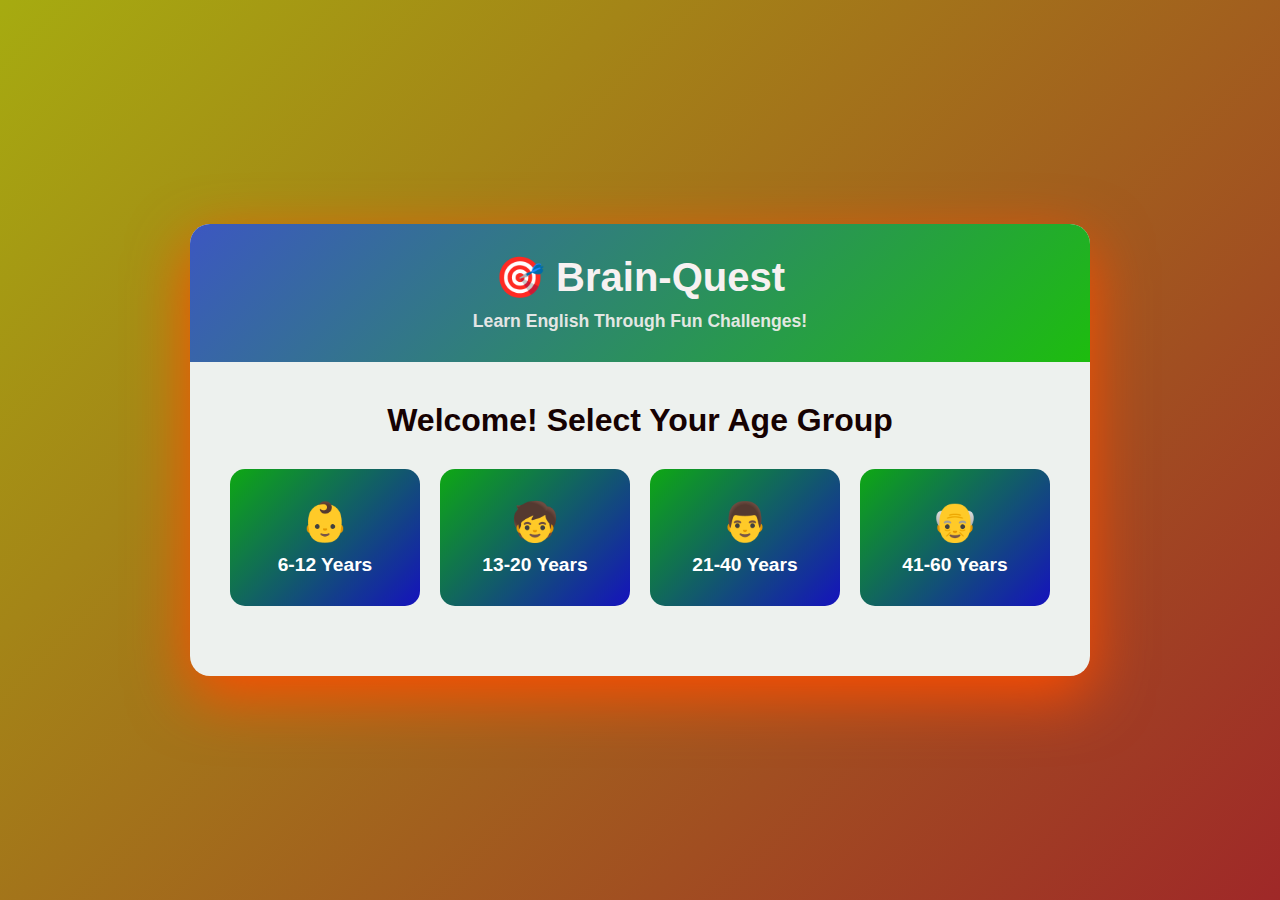
<file: brainquest_improved.html>
<!DOCTYPE html>
<html lang="en">
<head>
    <meta charset="UTF-8">
    <meta name="viewport" content="width=device-width, initial-scale=1.0">
    <title>BrainQuest - Educational Learning Game</title>
    <style>
        * {
            margin: 0;
            padding: 0;
            box-sizing: border-box;
        }

        body {
            font-family: 'Segoe UI', Tahoma, Geneva, Verdana, sans-serif;
            background: linear-gradient(135deg, #a6ab10 0%, #9f2828 100%);
            min-height: 100vh;
            display: flex;
            justify-content: center;
            align-items: center;
            padding: 20px;
        }

        .container {
            max-width: 900px;
            width: 100%;
            background: rgb(237, 241, 238);
            border-radius: 20px;
            box-shadow: 0 20px 60px rgba(255, 77, 0, 0.981);
            overflow: hidden;
        }

        .header {
            background: linear-gradient(135deg, #3c57c1 0%, #1dbd0e 100%);
            color: rgb(247, 241, 241);
            padding: 30px;
            text-align: center;
        }

        .header h1 {
            font-size: 2.5em;
            margin-bottom: 10px;
        }

        .header p {
            font-size: 1.1em;
            opacity: 0.9;
        }

        .content {
            padding: 40px;
        }

        .age-selection {
            text-align: center;
        }

        .age-selection h2 {
            color: #160202;
            margin-bottom: 30px;
            font-size: 2em;
        }

        .age-buttons {
            display: grid;
            grid-template-columns: repeat(auto-fit, minmax(150px, 1fr));
            gap: 20px;
            margin: 30px 0;
        }

        .age-btn {
            background: linear-gradient(135deg, #0ea813 0%, #1512bd 100%);
            color: white;
            border: none;
            padding: 30px 20px;
            border-radius: 15px;
            font-size: 1.2em;
            cursor: pointer;
            transition: all 0.3s ease;
            font-weight: bold;
        }

        .age-btn:hover {
            transform: translateY(-5px);
            box-shadow: 0 10px 25px rgba(102, 126, 234, 0.4);
        }

        .age-btn .emoji {
            font-size: 2em;
            display: block;
            margin-bottom: 10px;
        }

        .progress-section {
            background: #ffffff;
            padding: 20px;
            border-radius: 10px;
            margin-bottom: 30px;
        }

        .progress-bar {
            background: #ecf2f5;
            height: 25px;
            border-radius: 15px;
            overflow: hidden;
            margin: 15px 0;
        }

        .progress-fill {
            background: linear-gradient(90deg, #d24807 0%, #764ba2 100%);
            height: 100%;
            transition: width 0.5s ease;
            display: flex;
            align-items: center;
            justify-content: center;
            color: rgb(255, 255, 255);
            font-weight: bold;
        }

        .stats-grid {
            display: grid;
            grid-template-columns: repeat(auto-fit, minmax(120px, 1fr));
            gap: 15px;
            margin-top: 15px;
        }

        .stat-card {
            text-align: center;
            padding: 15px;
            background: rgb(16, 0, 0);
            border-radius: 10px;
        }

        .stat-value {
            font-size: 2em;
            font-weight: bold;
            color: #f9f9fa;
        }

        .stat-label {
            color: #ffffff;
            font-size: 0.9em;
            margin-top: 5px;
        }

        .level-nav {
            display: flex;
            gap: 10px;
            flex-wrap: wrap;
            justify-content: center;
            margin: 20px 0;
        }

        .level-btn {
            background: #fdf7f7;
            border: 2px solid #0c26d3;
            padding: 12px 20px;
            border-radius: 10px;
            cursor: pointer;
            font-weight: bold;
            transition: all 0.3s ease;
        }

        .level-btn:hover:not(:disabled) {
            background: #667eea;
            color: white;
            border-color: #667eea;
        }

        .level-btn.active {
            background: #667eea;
            color: white;
            border-color: #667eea;
        }

        .level-btn.completed {
            background: #4CAF50;
            color: white;
            border-color: #4CAF50;
        }

        .level-btn:disabled {
            opacity: 0.5;
            cursor: not-allowed;
        }

        .question-section {
            background: #0f7ae6;
            padding: 30px;
            border-radius: 15px;
            margin: 20px 0;
        }

        .question-header {
            display: flex;
            justify-content: space-between;
            align-items: center;
            margin-bottom: 20px;
        }

        .question-number {
            background: #667eea;
            color: white;
            padding: 10px 20px;
            border-radius: 25px;
            font-weight: bold;
        }

        .voice-controls {
            display: flex;
            gap: 10px;
        }

        .voice-btn {
            background: #764ba2;
            color: white;
            border: none;
            padding: 12px 18px;
            border-radius: 50%;
            cursor: pointer;
            font-size: 1.2em;
            transition: all 0.3s ease;
        }

        .voice-btn:hover {
            transform: scale(1.1);
            background: #470a70;
        }

        .question-text {
            font-size: 1.4em;
            color: #fffbfb;
            margin: 25px 0;
            line-height: 1.6;
        }

        .question-type-badge {
            display: inline-block;
            background: #ffc107;
            color: #333;
            padding: 5px 15px;
            border-radius: 15px;
            font-size: 0.9em;
            font-weight: bold;
            margin-bottom: 15px;
        }

        .difficulty-indicator {
            display: inline-block;
            margin-left: 10px;
            padding: 5px 15px;
            border-radius: 15px;
            font-size: 0.9em;
            font-weight: bold;
        }

        .difficulty-easy { background: #4CAF50; color: white; }
        .difficulty-medium { background: #FF9800; color: white; }
        .difficulty-hard { background: #f44336; color: white; }

        .options-grid {
            display: grid;
            gap: 15px;
        }

        .option-btn {
            background: rgb(255, 253, 253);
            border: 3px solid #1161a7;
            padding: 20px;
            border-radius: 12px;
            cursor: pointer;
            font-size: 1.1em;
            text-align: left;
            transition: all 0.3s ease;
        }

        .option-btn:hover:not(:disabled) {
            border-color: #667eea;
            transform: translateX(10px);
        }

        .option-btn.selected {
            border-color: #000000;
            background: #fffb04;
        }

        .option-btn.correct {
            border-color: #4CAF50;
            background: #e8f5e9;
        }

        .option-btn.incorrect {
            border-color: #f44336;
            background: #ffebee;
        }

        .option-btn:disabled {
            cursor: not-allowed;
        }

        .text-input {
            width: 100%;
            padding: 15px;
            font-size: 1.2em;
            border: 3px solid #ddd;
            border-radius: 10px;
            margin: 15px 0;
            transition: border-color 0.3s ease;
        }

        .text-input:focus {
            outline: none;
            border-color: #667eea;
        }

        .action-buttons {
            display: flex;
            gap: 15px;
            margin-top: 25px;
            justify-content: center;
        }

        .btn {
            padding: 15px 35px;
            border: none;
            border-radius: 10px;
            font-size: 1.1em;
            font-weight: bold;
            cursor: pointer;
            transition: all 0.3s ease;
        }

        .btn-primary {
            background: linear-gradient(135deg, #667eea 0%, #764ba2 100%);
            color: white;
        }

        .btn-primary:hover {
            transform: translateY(-3px);
            box-shadow: 0 10px 25px rgba(102, 126, 234, 0.4);
        }

        .btn-secondary {
            background: #f0f0f0;
            color: #333;
        }

        .btn-secondary:hover {
            background: #e0e0e0;
        }

        .btn:disabled {
            opacity: 0.5;
            cursor: not-allowed;
        }

        .feedback {
            padding: 20px;
            border-radius: 10px;
            margin: 20px 0;
            display: none;
        }

        .feedback.show {
            display: block;
            animation: slideIn 0.3s ease;
        }

        .feedback.correct {
            background: #e8f5e9;
            border-left: 5px solid #4CAF50;
            color: #2e7d32;
        }

        .feedback.incorrect {
            background: #ffebee;
            border-left: 5px solid #f44336;
            color: #c62828;
        }

        .feedback-title {
            font-size: 1.3em;
            font-weight: bold;
            margin-bottom: 10px;
        }

        .feedback-text {
            font-size: 1.1em;
            line-height: 1.6;
        }

        .badges-container {
            display: flex;
            gap: 15px;
            justify-content: center;
            margin: 25px 0;
            flex-wrap: wrap;
        }

        .badge {
            background: #f0f0f0;
            padding: 15px 25px;
            border-radius: 25px;
            display: flex;
            align-items: center;
            gap: 10px;
            font-weight: bold;
            color: #999;
            transition: all 0.3s ease;
        }

        .badge.earned {
            background: linear-gradient(135deg, #FFD700 0%, #FFA500 100%);
            color: white;
            animation: bounce 0.5s ease;
        }

        .badge-icon {
            font-size: 1.5em;
        }

        .final-assessment {
            text-align: center;
        }

        .score-display {
            font-size: 5em;
            font-weight: bold;
            background: linear-gradient(135deg, #667eea 0%, #764ba2 100%);
            -webkit-background-clip: text;
            -webkit-text-fill-color: transparent;
            margin: 30px 0;
        }

        .performance-message {
            font-size: 1.5em;
            color: #333;
            margin: 20px 0;
        }

        @keyframes slideIn {
            from {
                opacity: 0;
                transform: translateY(-20px);
            }
            to {
                opacity: 1;
                transform: translateY(0);
            }
        }

        @keyframes bounce {
            0%, 100% { transform: scale(1); }
            50% { transform: scale(1.2); }
        }

        @media (max-width: 768px) {
            .content {
                padding: 20px;
            }

            .header h1 {
                font-size: 1.8em;
            }

            .question-text {
                font-size: 1.2em;
            }
        }

        .hidden {
            display: none !important;
        }
    </style>
</head>
<body>
    <div class="container">
        <div class="header">
            <h1>🎯 Brain-Quest</h1>
            <p><strong>Learn English Through Fun Challenges!</strong></p>
        </div>

        <div class="content">
            <div id="ageSelectionScreen" class="age-selection">
                <h2>Welcome! Select Your Age Group</h2>
                <div class="age-buttons">
                    <button class="age-btn" onclick="selectAge('6-12')">
                        <span class="emoji">👶</span>
                        6-12 Years
                    </button>
                    <button class="age-btn" onclick="selectAge('13-20')">
                        <span class="emoji">🧒</span>
                        13-20 Years
                    </button>
                    <button class="age-btn" onclick="selectAge('21-40')">
                        <span class="emoji">👨</span>
                        21-40 Years
                    </button>
                    <button class="age-btn" onclick="selectAge('41-60')">
                        <span class="emoji">👴</span>
                        41-60 Years
                    </button>
                </div>
            </div>

            <div id="gameScreen" class="hidden">
                <div class="progress-section">
                    <h3>Your Progress</h3>
                    <div class="progress-bar">
                        <div class="progress-fill" id="progressFill" style="width: 0%">0%</div>
                    </div>
                    <div class="stats-grid">
                        <div class="stat-card">
                            <div class="stat-value" id="currentLevel">1</div>
                            <div class="stat-label">Current Level</div>
                        </div>
                        <div class="stat-card">
                            <div class="stat-value" id="totalPoints">0</div>
                            <div class="stat-label">Points</div>
                        </div>
                        <div class="stat-card">
                            <div class="stat-value" id="correctAnswers">0</div>
</file>
<file: style.css>
body {
    font-family: Arial, sans-serif;
    text-align: center;
    background: linear-gradient(135deg, #4CAF50, #2196F3);
    color: #fff;
    margin: 0;
}

.screen {
    padding-top: 50px;
}

.hidden {
    display: none;
}

.title {
    font-size: 4rem;
    margin-top: 70px;
}

.start-btn {
    padding: 15px 40px;
    font-size: 1.5rem;
    border: none;
    border-radius: 10px;
    background: gold;
    cursor: pointer;
}

#player-setup {
    padding: 20px;
}

input {
    padding: 10px;
    margin: 5px;
    border-radius: 8px;
    border: none;
}

#board {
    width: 500px;
    height: 500px;
    display: grid;
    grid-template-columns: repeat(10, 1fr);
    grid-template-rows: repeat(10, 1fr);
    margin: 20px auto;
}

.cell {
    border: 1px solid #ddd;
    display: flex;
    justify-content: center;
    align-items: center;
    position: relative;
    font-size: 14px;
    background: rgba(255,255,255,0.2);
}

.pawn {
    width: 18px;
    height: 18px;
    border-radius: 50%;
    position: absolute;
    bottom: 3px;
}

#sidebar {
    margin-top: 20px;
}

#rollDiceBtn {
    padding: 10px 25px;
    font-size: 1.2rem;
    border: none;
    border-radius: 8px;
    background: orange;
    cursor: pointer;
}
</file>
